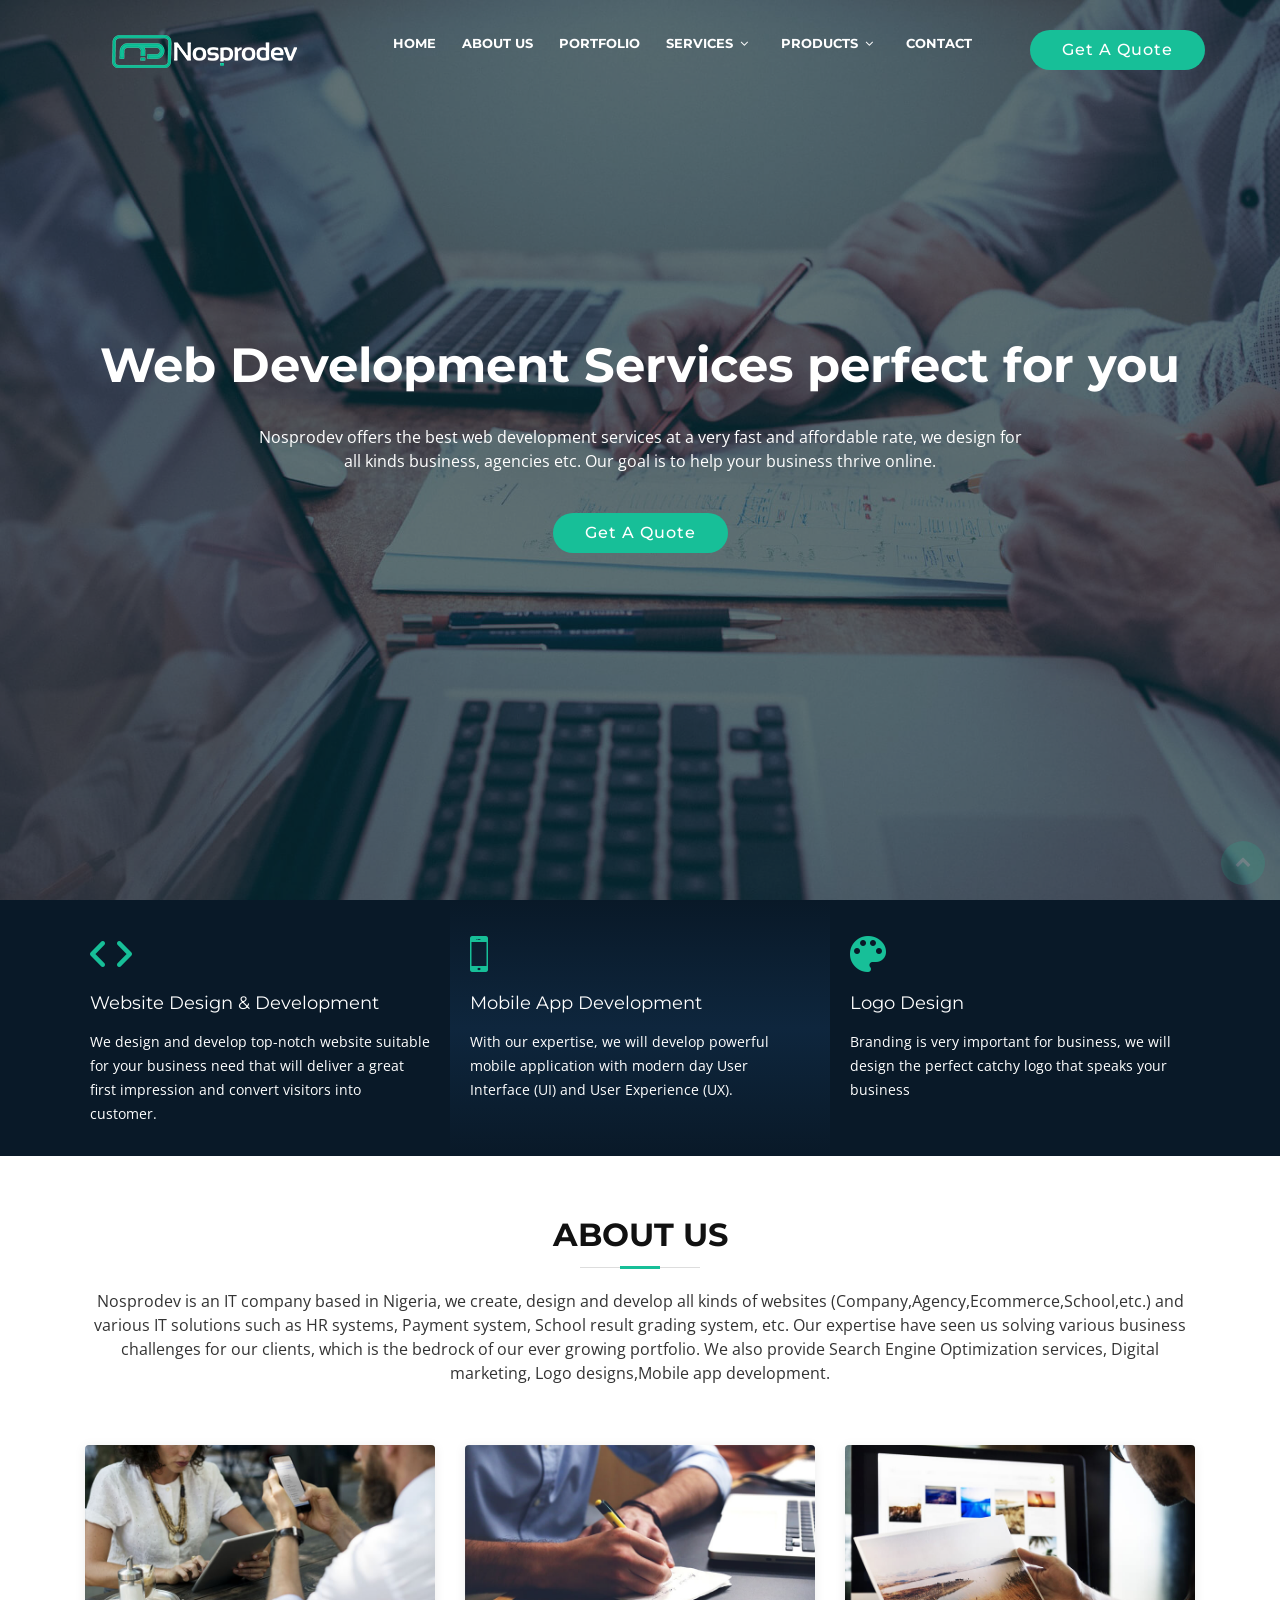
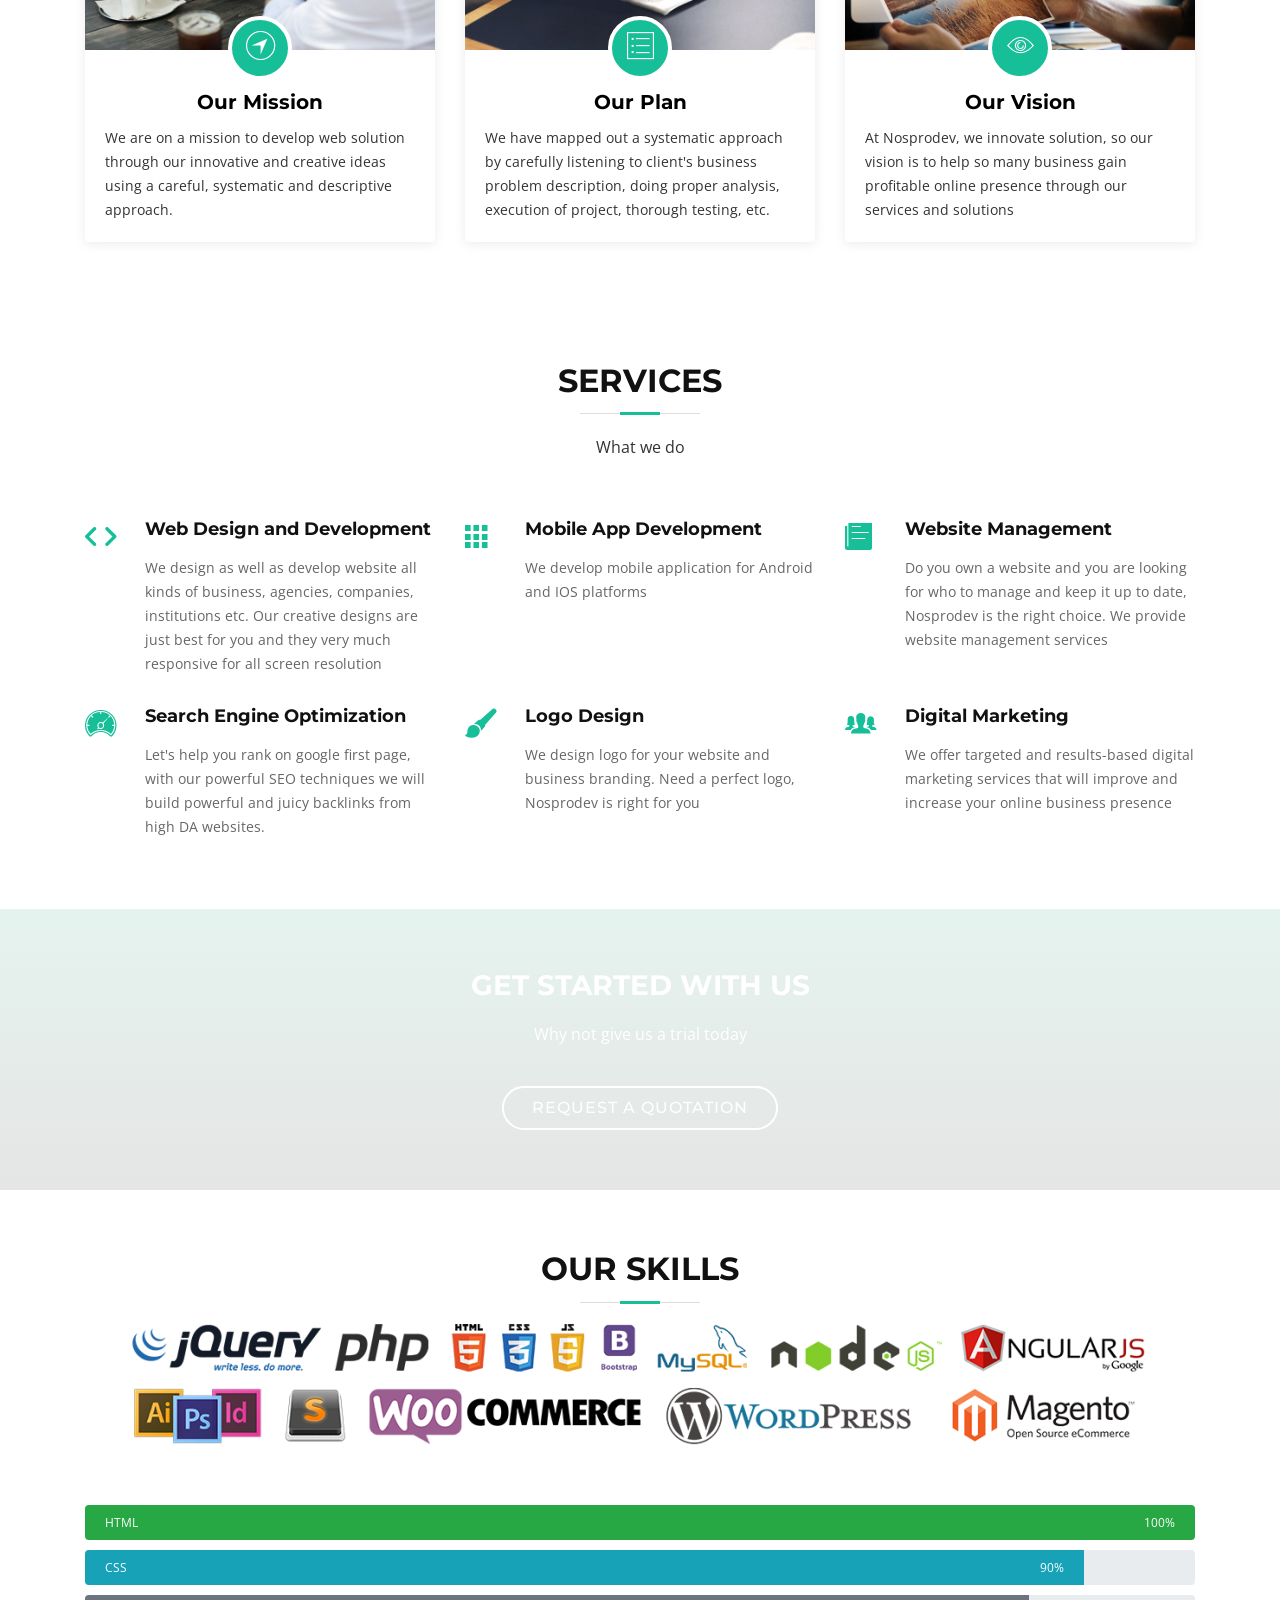
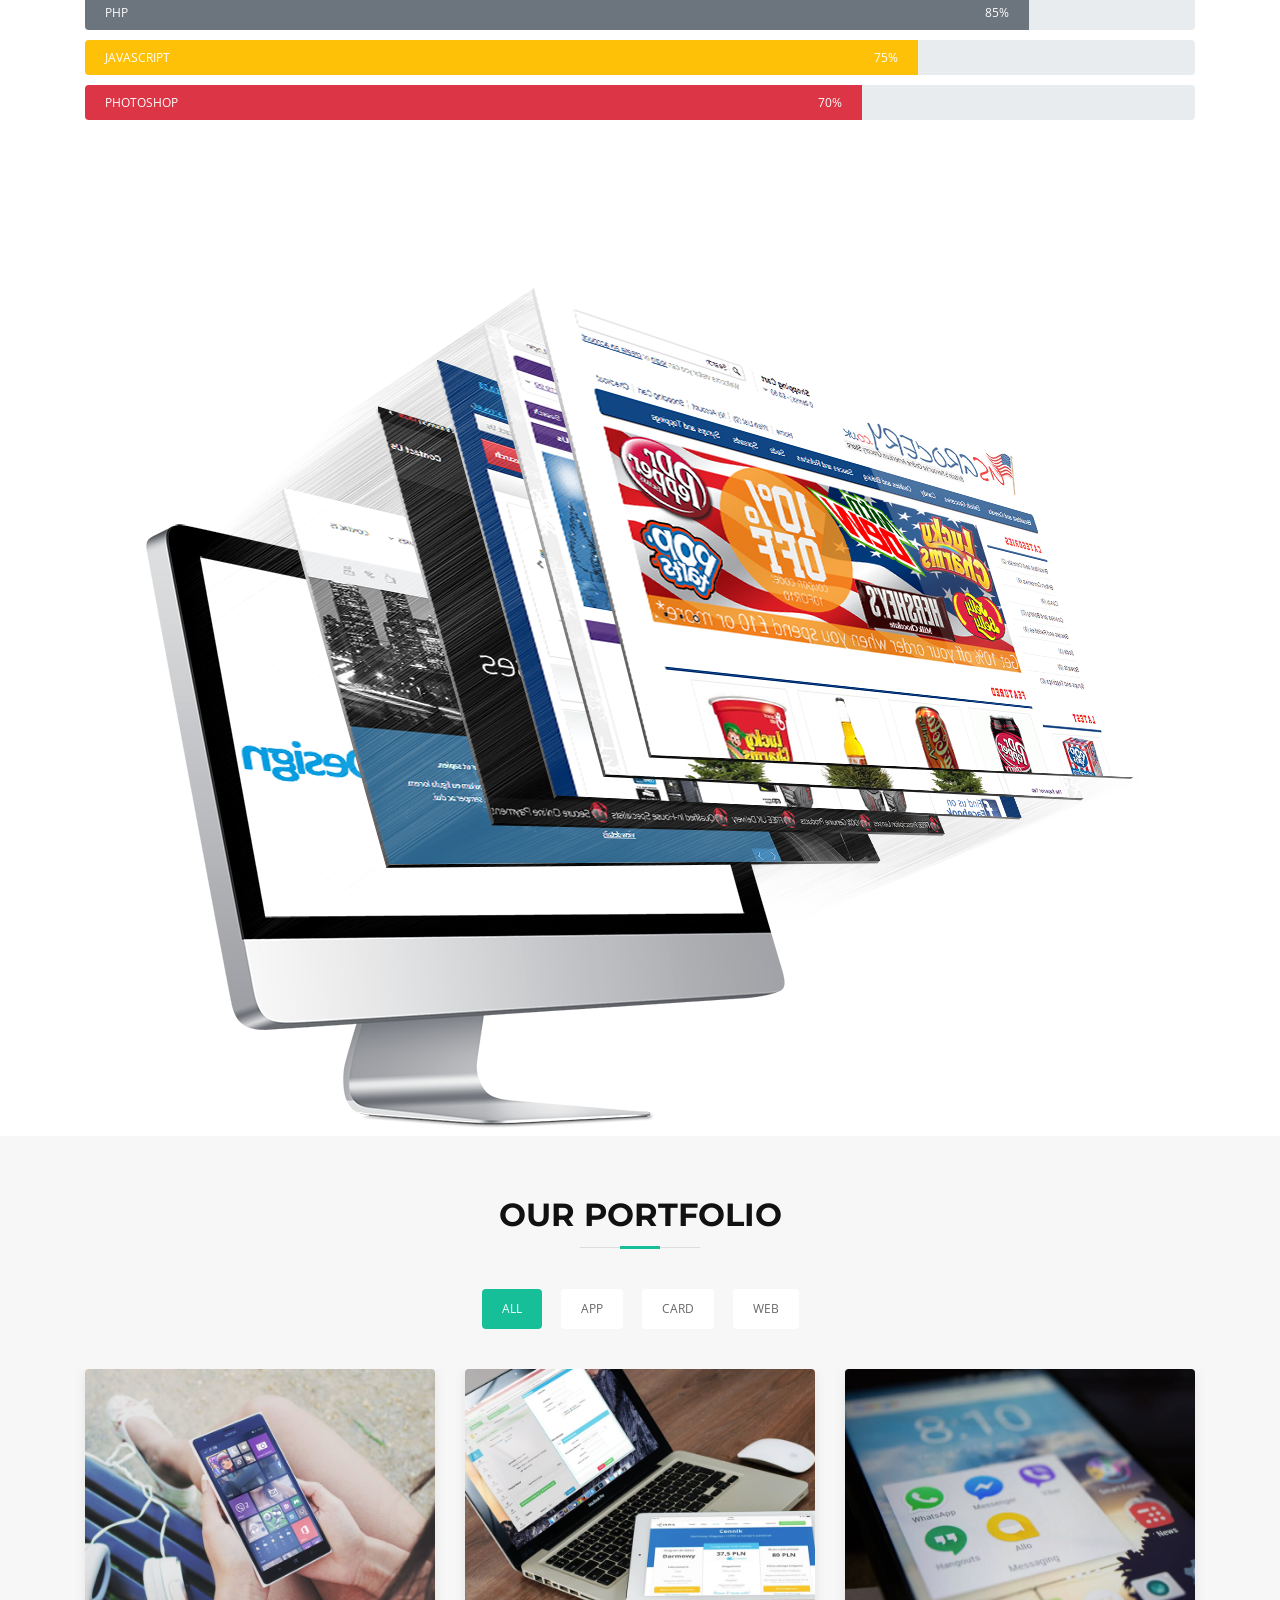
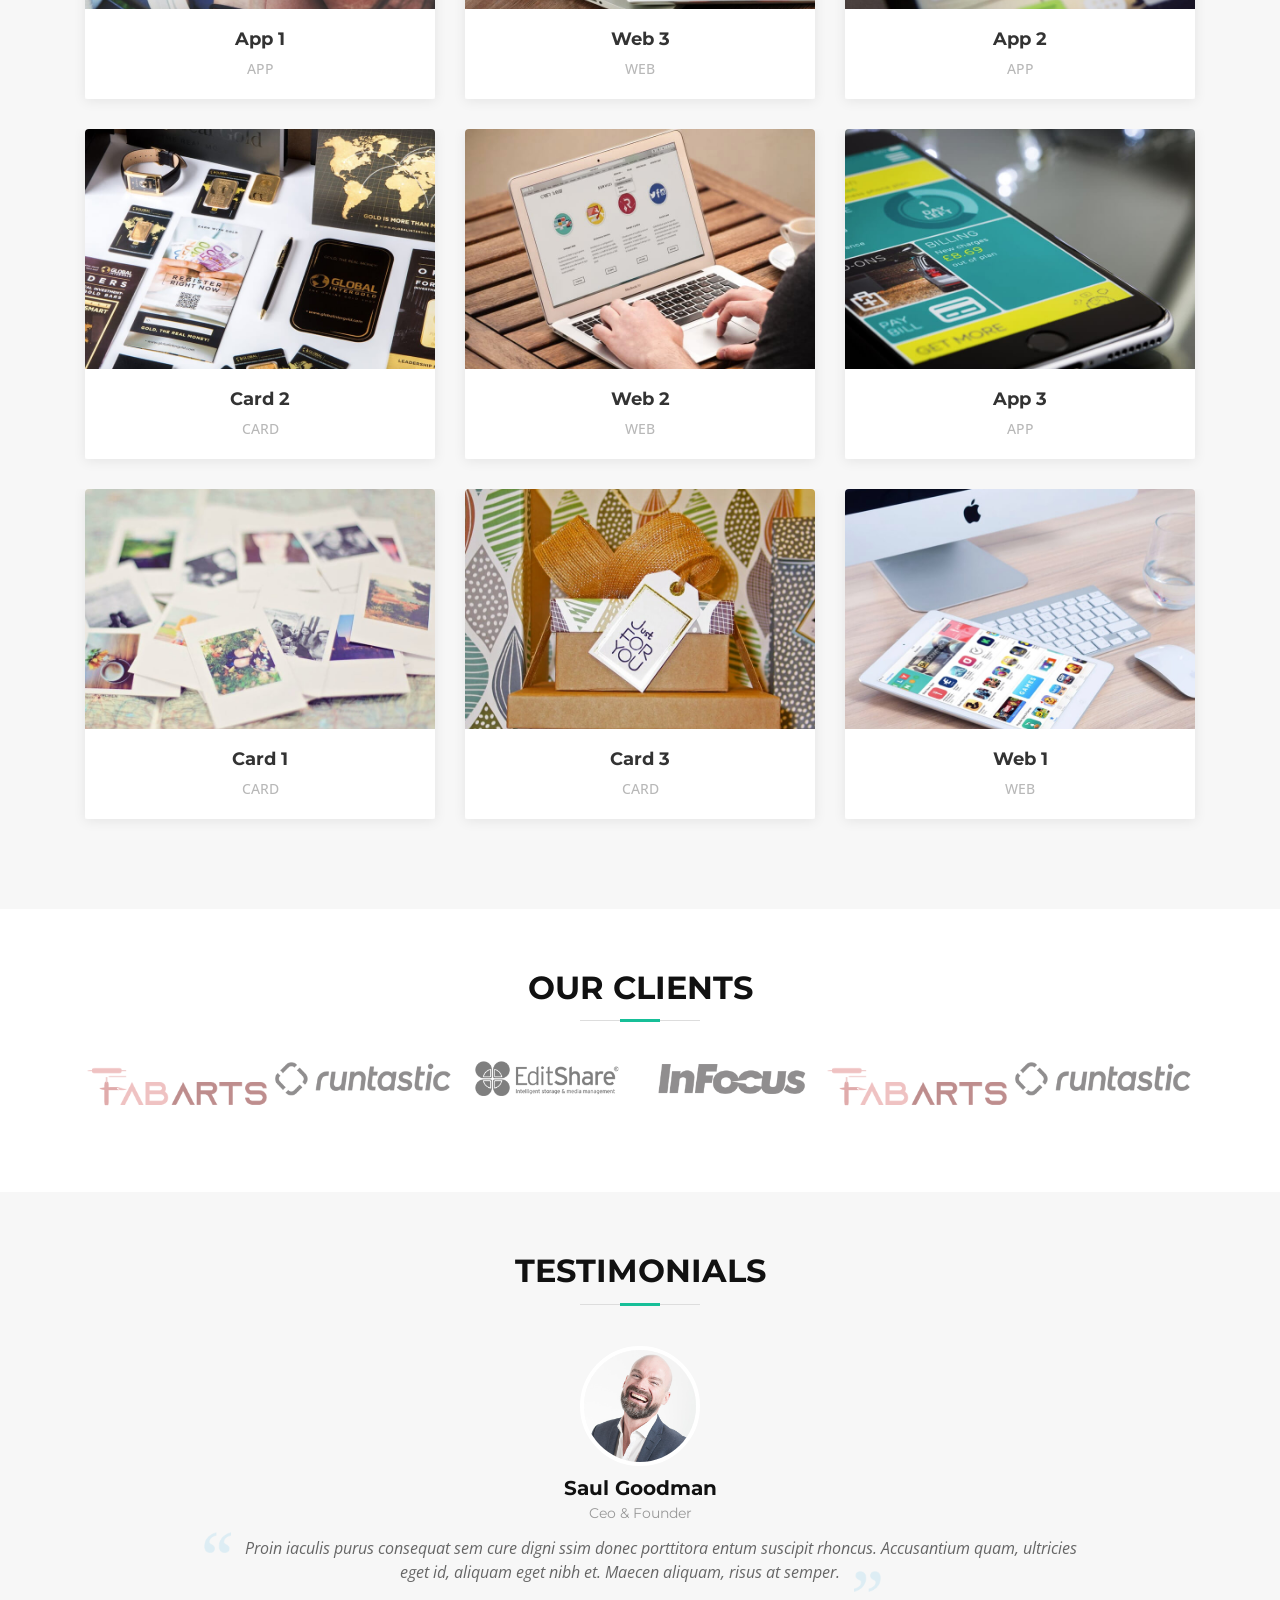
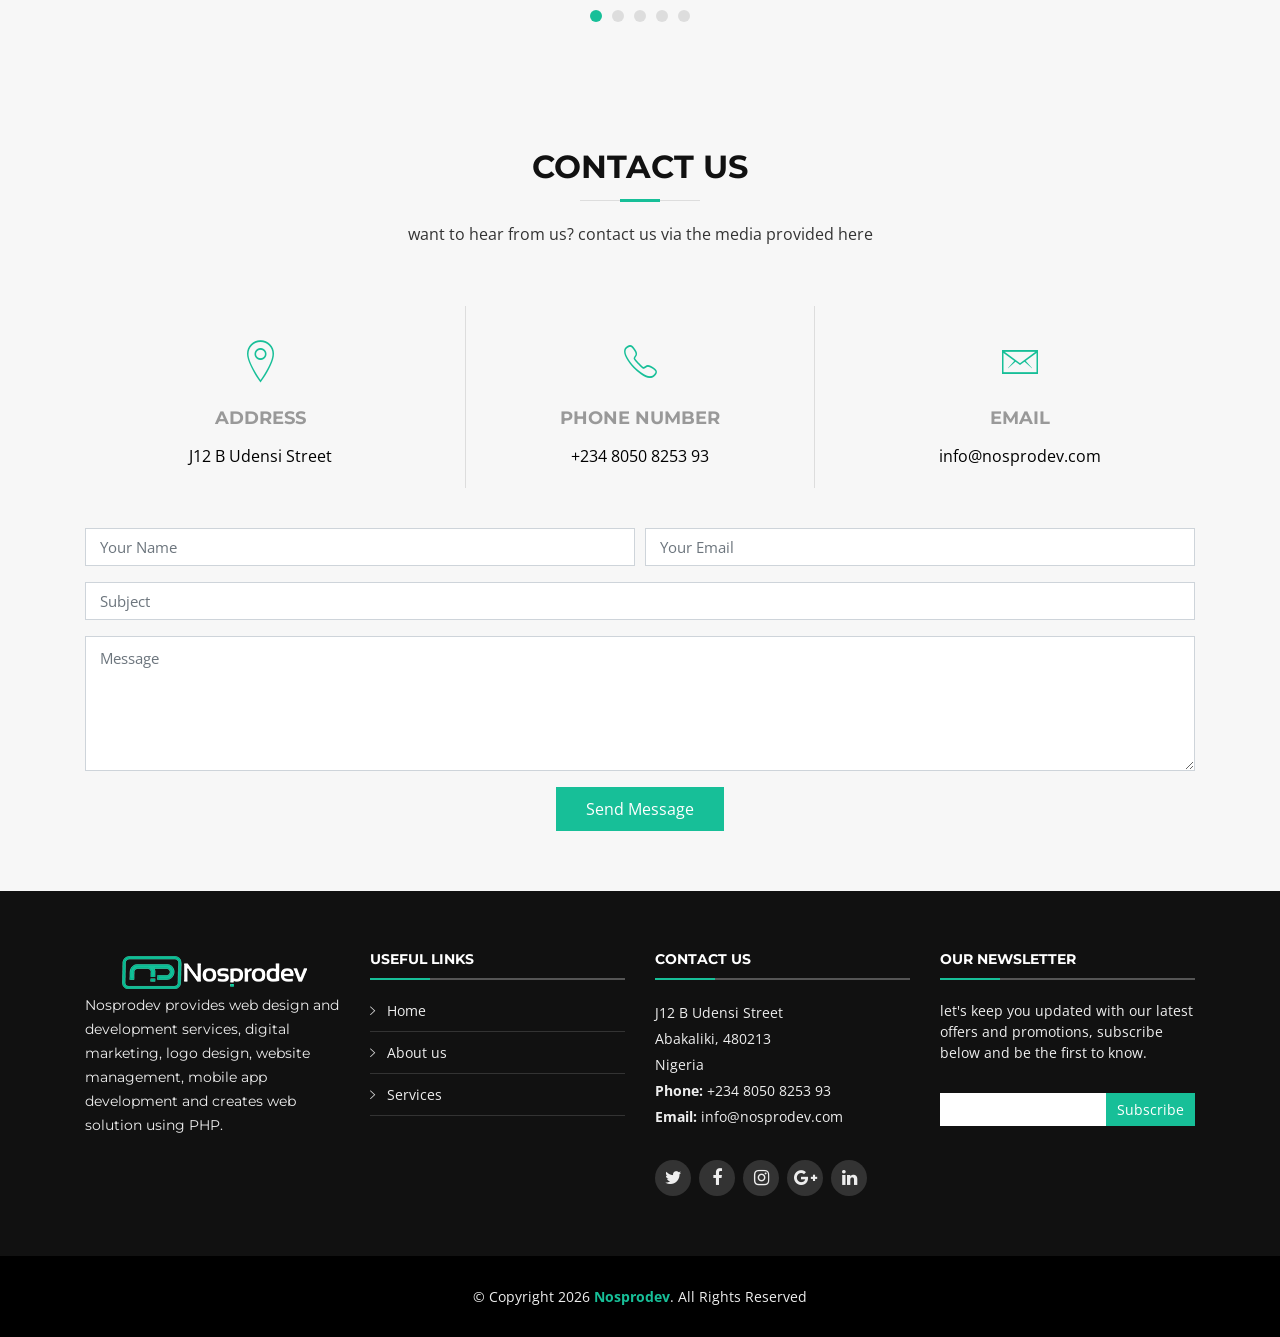
<file: index.html>
<!DOCTYPE html>
<html lang="en">
<head>
  <meta charset="utf-8">
  <title>Nosprodev Web Services</title>
  <meta content="width=device-width, initial-scale=1.0" name="viewport">
  <meta content="Wed design, Web development, Logo design, Seo service,Mobile app development,website design,website hosting,web solutions,IT solutions,PHP,HTML,javascript,css,how to create website, website design in nigeria,web design company" name="keywords">
  <meta content="" name="description">

  <!-- Favicons -->
  <link href="img/favicon.png" rel="icon">
  <link href="img/apple-touch-icon.png" rel="apple-touch-icon">

  <!-- Google Fonts -->
  <link href="https://fonts.googleapis.com/css?family=Open+Sans:300,300i,400,400i,700,700i|Montserrat:300,400,500,700" rel="stylesheet">

  <!-- Bootstrap CSS File -->
  <link href="lib/bootstrap/css/bootstrap.min.css" rel="stylesheet">

  <!-- Libraries CSS Files -->
  <link href="lib/font-awesome/css/font-awesome.min.css" rel="stylesheet">
  <link href="lib/animate/animate.min.css" rel="stylesheet">
  <link href="lib/ionicons/css/ionicons.min.css" rel="stylesheet">
  <link href="lib/owlcarousel/assets/owl.carousel.min.css" rel="stylesheet">
  <link href="lib/lightbox/css/lightbox.min.css" rel="stylesheet">

  <!-- Main Stylesheet File -->
  <link href="css/style.css" rel="stylesheet">

  <!-- ============================================================================================================== -->
</head>

<body>

  <!--==========================
    Header
  ============================-->
  <header id="header">
    <div class="container-fluid">

      <div id="logo" class="pull-left">
        <!-- <h1><a href="#intro" class="scrollto">Nosprodev</a></h1> -->
        
        <a href="/"><img src="img/nosprodev-logo-white.png" alt="Nosprodev" title="Nosprodev" /></a>
      </div>

      <div id="nav-menu-container">
        <ul class="nav-menu">
          <li class="menu-active"><a href="/">Home</a></li>
          <li><a href="/#about">About Us</a></li>
          <li><a href="/#portfolio">Portfolio</a></li>
          
          <li class="menu-has-children"><a href="/#services">Services</a>
            <ul>
              <li><a href="/#services">Web design/Development</a></li>
              <li><a href="/#services">Website Management</a></li>
              <li><a href="/#services">Online/Social Media Advertising</a></li>
              <li><a href="/#services">Search Engine Optimization</a></li>
              <li><a href="/#services">Logo Design</a></li>

            </ul>
          </li>
          <li class="menu-has-children"><a href="/product.html">Products</a>
            <ul>
              <li><a href="/product.html#">Employee Promoton Management</a></li>
              <li><a href="/product.html#">HR System</a></li>
              <li><a href="/product.html#">School Grading System</a></li>
              <li><a href="/product.html#">Payment Management</a></li>
              <li><a href="/product.html#">Ecommerce</a></li>

            </ul>
          </li>
          <li><a href="/#contact">Contact</a></li>
          
        </ul>
      </div><!-- #nav-menu-container -->
      <div id="top-get-started" class="float-right">
        <a href="#contact"  class="btn-get-started scrollto">Get A Quote</a>
      </div>
    </div>
  </header><!-- #header -->

  <!--==========================
    Intro Section
  ============================-->
  <section id="intro">
    <div class="intro-container">
      <div id="introCarousel" class="carousel  " data-ride="carousel">

        <div class="carousel-inner" role="listbox">

          

          <div class="carousel-item active">
            <div class="carousel-background"><img src="img/intro-carousel/2.jpg" alt=""></div>
            <div class="carousel-container">
              <div class="carousel-content">
                <h2>Web Development Services perfect for you</h2>
                <p>
                  Nosprodev offers the best web development services at a very fast and affordable rate, we design for all kinds business, agencies etc. Our goal is to help your business thrive online.
                </p>
                <a href="#featured-services" class="btn-get-started scrollto">Get A Quote</a>
              </div>
            </div>
          </div>

          

        </div>

        

      </div>
    </div>
  </section><!-- #intro -->

  <main id="main">

    <!--==========================
      Featured Services Section
    ============================-->
    <section id="featured-services">
      <div class="container">
        <div class="row">

          <div class="col-lg-4 box">
            <i class="ion-android-globe ion-code"></i>
            <h4 class="title"><a href="">Website Design & Development</a></h4>
            <p class="description">We design and develop top-notch website suitable for your business need that will deliver a great first impression and convert visitors into customer.</p>
          </div>

          <div class="col-lg-4 box box-bg">
            <i class="ion-ios-speedometer-outline ion-iphone"></i>
            <h4 class="title"><a href="">Mobile App Development</a></h4>
            <p class="description">With our expertise, we will develop powerful mobile application with modern day User Interface (UI) and User Experience (UX).</p>
          </div>

          <div class="col-lg-4 box">
            <i class="ion-android-color-palette "></i>
            <h4 class="title"><a href="">Logo Design</a></h4>
            <p class="description"> Branding is very important for business, we will design the perfect catchy logo that speaks your business</p>
          </div>

        </div>
      </div>
    </section><!-- #featured-services -->

    <!--==========================
      About Us Section
    ============================-->
    <section id="about">
      <div class="container">

        <header class="section-header">
          <h3>About Us</h3>
          <p>Nosprodev is an IT company based in Nigeria, we create, design and develop all kinds of websites (Company,Agency,Ecommerce,School,etc.) and various IT solutions such as HR systems, Payment system, School result grading system, etc. 
            Our expertise have seen us solving various business challenges for our clients, which is the bedrock of our ever growing portfolio. We also provide Search Engine Optimization services, Digital marketing, Logo designs,Mobile app development.  </p>
        </header>

        <div class="row about-cols">

          <div class="col-md-4 wow fadeInUp">
            <div class="about-col">
              <div class="img">
                <img src="img/about-mission.jpg" alt="" class="img-fluid">
                <div class="icon"><i class="ion-ios-navigate-outline"></i></div>
              </div>
              <h2 class="title"><a href="#">Our Mission</a></h2>
              <p>
                We are on a mission to develop web solution through our innovative and creative ideas using a careful, systematic and descriptive approach.
              </p>
            </div>
          </div>

          <div class="col-md-4 wow fadeInUp" data-wow-delay="0.1s">
            <div class="about-col">
              <div class="img">
                <img src="img/about-plan.jpg" alt="" class="img-fluid">
                <div class="icon"><i class="ion-ios-list-outline"></i></div>
              </div>
              <h2 class="title"><a href="#">Our Plan</a></h2>
              <p>
                We have mapped out a systematic approach by carefully listening to  client's business problem description, doing proper analysis, execution of project, thorough testing, etc. 
              </p>
            </div>
          </div>

          <div class="col-md-4 wow fadeInUp" data-wow-delay="0.2s">
            <div class="about-col">
              <div class="img">
                <img src="img/about-vision.jpg" alt="" class="img-fluid">
                <div class="icon"><i class="ion-ios-eye-outline"></i></div>
              </div>
              <h2 class="title"><a href="#">Our Vision</a></h2>
              <p>
                At Nosprodev, we innovate solution, so our vision is to help so many business gain profitable online presence through our services and solutions
              </p>
            </div>
          </div>

        </div>

      </div>
    </section><!-- #about -->

    <!--==========================
      Services Section
    ============================-->
    <section id="services">
      <div class="container">

        <header class="section-header wow fadeInUp">
          <h3>Services</h3>
          <p>What we do</p>
        </header>

        <div class="row">

          <div class="col-lg-4 col-md-6 box wow bounceInUp" data-wow-duration="1.4s">
            <div class="icon"><i class="ion-code"></i></div>
            <h4 class="title"><a href="">Web Design and Development</a></h4>
            <p class="description">We design as well as develop website all kinds of business, agencies, companies, institutions etc. Our creative designs are just best for you and they very much responsive for all screen resolution</p>
          </div>
          <div class="col-lg-4 col-md-6 box wow bounceInUp" data-wow-duration="1.4s">
            <div class="icon"><i class="ion-android-apps"></i></div>
            <h4 class="title"><a href="">Mobile App Development</a></h4>
            <p class="description">We develop mobile application for Android and IOS platforms</p>
          </div>
          <div class="col-lg-4 col-md-6 box wow bounceInUp" data-wow-duration="1.4s">
            <div class="icon"><i class="ion-ios-paper"></i></div>
            <h4 class="title"><a href="">Website Management</a></h4>
            <p class="description">Do you own a website and you are looking for who to manage and keep it up to date, Nosprodev is the right choice. We provide website management services</p>
          </div>
          <div class="col-lg-4 col-md-6 box wow bounceInUp" data-wow-delay="0.1s" data-wow-duration="1.4s">
            <div class="icon"><i class="ion-ios-speedometer"></i></div>
            <h4 class="title"><a href="">Search Engine Optimization</a></h4>
            <p class="description">Let's help you rank on google first page, with our powerful SEO techniques we will build powerful and juicy backlinks from high DA websites.</p>
          </div>
          <div class="col-lg-4 col-md-6 box wow bounceInUp" data-wow-delay="0.1s" data-wow-duration="1.4s">
            <div class="icon"><i class="ion-paintbrush"></i></div>
            <h4 class="title"><a href="">Logo Design</a></h4>
            <p class="description">We design logo for your website and business branding. Need a perfect logo, Nosprodev is right for you</p>
          </div>
          <div class="col-lg-4 col-md-6 box wow bounceInUp" data-wow-delay="0.1s" data-wow-duration="1.4s">
            <div class="icon"><i class="ion-ios-people"></i></div>
            <h4 class="title"><a href="">Digital Marketing</a></h4>
            <p class="description">We offer targeted and results-based digital marketing services that will improve and increase your online business presence</p>
          </div>

        </div>

      </div>
    </section><!-- #services -->

    <!--==========================
      Call To Action Section
    ============================-->
    <section id="call-to-action" class="wow fadeIn">
      <div class="container text-center">
        <h3>GET STARTED WITH US</h3>
        <p> Why not give us a trial today</p>
        <a class="cta-btn" href="#contact">REQUEST A QUOTATION</a>
      </div>
    </section><!-- #call-to-action -->

    <!--==========================
      Skills Section
    ============================-->
    <section id="skills">
      <div class="container">

        <header class="section-header">
          <h3>Our Skills</h3>
          <p><img src="img/skill-1.png" alt="" class="img-fluid"></p>
        </header>

        <div class="skills-content">

          <div class="progress">
            <div class="progress-bar bg-success" role="progressbar" aria-valuenow="100" aria-valuemin="0" aria-valuemax="100">
              <span class="skill">HTML <i class="val">100%</i></span>
            </div>
          </div>

          <div class="progress">
            <div class="progress-bar bg-info" role="progressbar" aria-valuenow="90" aria-valuemin="0" aria-valuemax="100">
              <span class="skill">CSS <i class="val">90%</i></span>
            </div>
          </div>

          <div class="progress">
            <div class="progress-bar bg-secondary" role="progressbar" aria-valuenow="85" aria-valuemin="0" aria-valuemax="100">
              <span class="skill">PHP <i class="val">85%</i></span>
            </div>
          </div>

          <div class="progress">
            <div class="progress-bar bg-warning" role="progressbar" aria-valuenow="75" aria-valuemin="0" aria-valuemax="100">
              <span class="skill">JavaScript <i class="val">75%</i></span>
            </div>
          </div>

          <div class="progress">
            <div class="progress-bar bg-danger" role="progressbar" aria-valuenow="70" aria-valuemin="0" aria-valuemax="100">
              <span class="skill">Photoshop <i class="val">70%</i></span>
            </div>
          </div>

        </div>

      </div>
    </section>

    <!--==========================
      Facts Section
    ============================-->
    <section id="facts"  class="wow fadeIn">
      <div class="container">

        <!-- <header class="section-header">
          <h3>Facts</h3>
          <p>Sed ut perspiciatis unde omnis iste natus error sit voluptatem accusantium doloremque</p>
        </header>

        <div class="row counters">

  				<div class="col-lg-3 col-6 text-center">
            <span data-toggle="counter-up">274</span>
            <p>Clients</p>
  				</div>

          <div class="col-lg-3 col-6 text-center">
            <span data-toggle="counter-up">421</span>
            <p>Projects</p>
  				</div>

          <div class="col-lg-3 col-6 text-center">
            <span data-toggle="counter-up">1,364</span>
            <p>Hours Of Support</p>
  				</div>

          <div class="col-lg-3 col-6 text-center">
            <span data-toggle="counter-up">18</span>
            <p>Hard Workers</p>
  				</div>

  			</div> -->

        <div class="facts-img">
          <img src="img/facts-img-4.png" alt="" class="img-fluid">
        </div>

      </div>
    </section><!-- #facts -->

    <!--==========================
      Portfolio Section
    ============================-->
    <section id="portfolio"  class="section-bg" >
      <div class="container">

        <header class="section-header">
          <h3 class="section-title">Our Portfolio</h3>
        </header>

        <div class="row">
          <div class="col-lg-12">
            <ul id="portfolio-flters">
              <li data-filter="*" class="filter-active">All</li>
              <li data-filter=".filter-app">App</li>
              <li data-filter=".filter-card">Card</li>
              <li data-filter=".filter-web">Web</li>
            </ul>
          </div>
        </div>

        <div class="row portfolio-container">

          <div class="col-lg-4 col-md-6 portfolio-item filter-app wow fadeInUp">
            <div class="portfolio-wrap">
              <figure>
                <img src="img/portfolio/app1.jpg" class="img-fluid" alt="">
                <a href="img/portfolio/app1.jpg" data-lightbox="portfolio" data-title="App 1" class="link-preview" title="Preview"><i class="ion ion-eye"></i></a>
                <a href="#" class="link-details" title="More Details"><i class="ion ion-android-open"></i></a>
              </figure>

              <div class="portfolio-info">
                <h4><a href="#">App 1</a></h4>
                <p>App</p>
              </div>
            </div>
          </div>

          <div class="col-lg-4 col-md-6 portfolio-item filter-web wow fadeInUp" data-wow-delay="0.1s">
            <div class="portfolio-wrap">
              <figure>
                <img src="img/portfolio/web3.jpg" class="img-fluid" alt="">
                <a href="img/portfolio/web3.jpg" class="link-preview" data-lightbox="portfolio" data-title="Web 3" title="Preview"><i class="ion ion-eye"></i></a>
                <a href="#" class="link-details" title="More Details"><i class="ion ion-android-open"></i></a>
              </figure>

              <div class="portfolio-info">
                <h4><a href="#">Web 3</a></h4>
                <p>Web</p>
              </div>
            </div>
          </div>

          <div class="col-lg-4 col-md-6 portfolio-item filter-app wow fadeInUp" data-wow-delay="0.2s">
            <div class="portfolio-wrap">
              <figure>
                <img src="img/portfolio/app2.jpg" class="img-fluid" alt="">
                <a href="img/portfolio/app2.jpg" class="link-preview" data-lightbox="portfolio" data-title="App 2" title="Preview"><i class="ion ion-eye"></i></a>
                <a href="#" class="link-details" title="More Details"><i class="ion ion-android-open"></i></a>
              </figure>

              <div class="portfolio-info">
                <h4><a href="#">App 2</a></h4>
                <p>App</p>
              </div>
            </div>
          </div>

          <div class="col-lg-4 col-md-6 portfolio-item filter-card wow fadeInUp">
            <div class="portfolio-wrap">
              <figure>
                <img src="img/portfolio/card2.jpg" class="img-fluid" alt="">
                <a href="img/portfolio/card2.jpg" class="link-preview" data-lightbox="portfolio" data-title="Card 2" title="Preview"><i class="ion ion-eye"></i></a>
                <a href="#" class="link-details" title="More Details"><i class="ion ion-android-open"></i></a>
              </figure>

              <div class="portfolio-info">
                <h4><a href="#">Card 2</a></h4>
                <p>Card</p>
              </div>
            </div>
          </div>

          <div class="col-lg-4 col-md-6 portfolio-item filter-web wow fadeInUp" data-wow-delay="0.1s">
            <div class="portfolio-wrap">
              <figure>
                <img src="img/portfolio/web2.jpg" class="img-fluid" alt="">
                <a href="img/portfolio/web2.jpg" class="link-preview" data-lightbox="portfolio" data-title="Web 2" title="Preview"><i class="ion ion-eye"></i></a>
                <a href="#" class="link-details" title="More Details"><i class="ion ion-android-open"></i></a>
              </figure>

              <div class="portfolio-info">
                <h4><a href="#">Web 2</a></h4>
                <p>Web</p>
              </div>
            </div>
          </div>

          <div class="col-lg-4 col-md-6 portfolio-item filter-app wow fadeInUp" data-wow-delay="0.2s">
            <div class="portfolio-wrap">
              <figure>
                <img src="img/portfolio/app3.jpg" class="img-fluid" alt="">
                <a href="img/portfolio/app3.jpg" class="link-preview" data-lightbox="portfolio" data-title="App 3" title="Preview"><i class="ion ion-eye"></i></a>
                <a href="#" class="link-details" title="More Details"><i class="ion ion-android-open"></i></a>
              </figure>

              <div class="portfolio-info">
                <h4><a href="#">App 3</a></h4>
                <p>App</p>
              </div>
            </div>
          </div>

          <div class="col-lg-4 col-md-6 portfolio-item filter-card wow fadeInUp">
            <div class="portfolio-wrap">
              <figure>
                <img src="img/portfolio/card1.jpg" class="img-fluid" alt="">
                <a href="img/portfolio/card1.jpg" class="link-preview" data-lightbox="portfolio" data-title="Card 1" title="Preview"><i class="ion ion-eye"></i></a>
                <a href="#" class="link-details" title="More Details"><i class="ion ion-android-open"></i></a>
              </figure>

              <div class="portfolio-info">
                <h4><a href="#">Card 1</a></h4>
                <p>Card</p>
              </div>
            </div>
          </div>

          <div class="col-lg-4 col-md-6 portfolio-item filter-card wow fadeInUp" data-wow-delay="0.1s">
            <div class="portfolio-wrap">
              <figure>
                <img src="img/portfolio/card3.jpg" class="img-fluid" alt="">
                <a href="img/portfolio/card3.jpg" class="link-preview" data-lightbox="portfolio" data-title="Card 3" title="Preview"><i class="ion ion-eye"></i></a>
                <a href="#" class="link-details" title="More Details"><i class="ion ion-android-open"></i></a>
              </figure>

              <div class="portfolio-info">
                <h4><a href="#">Card 3</a></h4>
                <p>Card</p>
              </div>
            </div>
          </div>

          <div class="col-lg-4 col-md-6 portfolio-item filter-web wow fadeInUp" data-wow-delay="0.2s">
            <div class="portfolio-wrap">
              <figure>
                <img src="img/portfolio/web1.jpg" class="img-fluid" alt="">
                <a href="img/portfolio/web1.jpg" class="link-preview" data-lightbox="portfolio" data-title="Web 1" title="Preview"><i class="ion ion-eye"></i></a>
                <a href="#" class="link-details" title="More Details"><i class="ion ion-android-open"></i></a>
              </figure>

              <div class="portfolio-info">
                <h4><a href="#">Web 1</a></h4>
                <p>Web</p>
              </div>
            </div>
          </div>

        </div>

      </div>
    </section><!-- #portfolio -->

    <!--==========================
      Clients Section
    ============================-->
    <section id="clients" class="wow fadeInUp">
      <div class="container">

        <header class="section-header">
          <h3>Our Clients</h3>
        </header>

        <div class="owl-carousel clients-carousel">
          <img src="img/clients/fabarts.png" alt="">
          <img src="img/clients/client-2.png" alt="">
          <img src="img/clients/client-3.png" alt="">
          <img src="img/clients/client-4.png" alt="">
          <!-- <img src="img/clients/client-5.png" alt="">
          <img src="img/clients/client-6.png" alt="">
          <img src="img/clients/client-7.png" alt="">
          <img src="img/clients/client-8.png" alt=""> -->
        </div>

      </div>
    </section><!-- #clients -->

    <!--==========================
      Clients Section
    ============================-->
    <section id="testimonials" class="section-bg wow fadeInUp">
      <div class="container">

        <header class="section-header">
          <h3>Testimonials</h3>
        </header>

        <div class="owl-carousel testimonials-carousel">

          <div class="testimonial-item">
            <img src="img/testimonial-1.jpg" class="testimonial-img" alt="">
            <h3>Saul Goodman</h3>
            <h4>Ceo &amp; Founder</h4>
            <p>
              <img src="img/quote-sign-left.png" class="quote-sign-left" alt="">
              Proin iaculis purus consequat sem cure digni ssim donec porttitora entum suscipit rhoncus. Accusantium quam, ultricies eget id, aliquam eget nibh et. Maecen aliquam, risus at semper.
              <img src="img/quote-sign-right.png" class="quote-sign-right" alt="">
            </p>
          </div>

          <div class="testimonial-item">
            <img src="img/testimonial-2.jpg" class="testimonial-img" alt="">
            <h3>Sara Wilsson</h3>
            <h4>Designer</h4>
            <p>
              <img src="img/quote-sign-left.png" class="quote-sign-left" alt="">
              Export tempor illum tamen malis malis eram quae irure esse labore quem cillum quid cillum eram malis quorum velit fore eram velit sunt aliqua noster fugiat irure amet legam anim culpa.
              <img src="img/quote-sign-right.png" class="quote-sign-right" alt="">
            </p>
          </div>

          <div class="testimonial-item">
            <img src="img/testimonial-3.jpg" class="testimonial-img" alt="">
            <h3>Jena Karlis</h3>
            <h4>Store Owner</h4>
            <p>
              <img src="img/quote-sign-left.png" class="quote-sign-left" alt="">
              Enim nisi quem export duis labore cillum quae magna enim sint quorum nulla quem veniam duis minim tempor labore quem eram duis noster aute amet eram fore quis sint minim.
              <img src="img/quote-sign-right.png" class="quote-sign-right" alt="">
            </p>
          </div>

          <div class="testimonial-item">
            <img src="img/testimonial-4.jpg" class="testimonial-img" alt="">
            <h3>Matt Brandon</h3>
            <h4>Freelancer</h4>
            <p>
              <img src="img/quote-sign-left.png" class="quote-sign-left" alt="">
              Fugiat enim eram quae cillum dolore dolor amet nulla culpa multos export minim fugiat minim velit minim dolor enim duis veniam ipsum anim magna sunt elit fore quem dolore labore illum veniam.
              <img src="img/quote-sign-right.png" class="quote-sign-right" alt="">
            </p>
          </div>

          <div class="testimonial-item">
            <img src="img/testimonial-5.jpg" class="testimonial-img" alt="">
            <h3>John Larson</h3>
            <h4>Entrepreneur</h4>
            <p>
              <img src="img/quote-sign-left.png" class="quote-sign-left" alt="">
              Quis quorum aliqua sint quem legam fore sunt eram irure aliqua veniam tempor noster veniam enim culpa labore duis sunt culpa nulla illum cillum fugiat legam esse veniam culpa fore nisi cillum quid.
              <img src="img/quote-sign-right.png" class="quote-sign-right" alt="">
            </p>
          </div>

        </div>

      </div>
    </section><!-- #testimonials -->

    <!--==========================
      Team Section
    ============================-->
    <!-- <section id="team">
      <div class="container">
        <div class="section-header wow fadeInUp">
          <h3>Team</h3>
          <p>Sed ut perspiciatis unde omnis iste natus error sit voluptatem accusantium doloremque</p>
        </div>

        <div class="row">

          <div class="col-lg-3 col-md-6 wow fadeInUp">
            <div class="member">
              <img src="img/team-1.jpg" class="img-fluid" alt="">
              <div class="member-info">
                <div class="member-info-content">
                  <h4>Walter White</h4>
                  <span>Chief Executive Officer</span>
                  <div class="social">
                    <a href=""><i class="fa fa-twitter"></i></a>
                    <a href=""><i class="fa fa-facebook"></i></a>
                    <a href=""><i class="fa fa-google-plus"></i></a>
                    <a href=""><i class="fa fa-linkedin"></i></a>
                  </div>
                </div>
              </div>
            </div>
          </div>

          <div class="col-lg-3 col-md-6 wow fadeInUp" data-wow-delay="0.1s">
            <div class="member">
              <img src="img/team-2.jpg" class="img-fluid" alt="">
              <div class="member-info">
                <div class="member-info-content">
                  <h4>Sarah Jhonson</h4>
                  <span>Product Manager</span>
                  <div class="social">
                    <a href=""><i class="fa fa-twitter"></i></a>
                    <a href=""><i class="fa fa-facebook"></i></a>
                    <a href=""><i class="fa fa-google-plus"></i></a>
                    <a href=""><i class="fa fa-linkedin"></i></a>
                  </div>
                </div>
              </div>
            </div>
          </div>

          <div class="col-lg-3 col-md-6 wow fadeInUp" data-wow-delay="0.2s">
            <div class="member">
              <img src="img/team-3.jpg" class="img-fluid" alt="">
              <div class="member-info">
                <div class="member-info-content">
                  <h4>William Anderson</h4>
                  <span>CTO</span>
                  <div class="social">
                    <a href=""><i class="fa fa-twitter"></i></a>
                    <a href=""><i class="fa fa-facebook"></i></a>
                    <a href=""><i class="fa fa-google-plus"></i></a>
                    <a href=""><i class="fa fa-linkedin"></i></a>
                  </div>
                </div>
              </div>
            </div>
          </div>

          <div class="col-lg-3 col-md-6 wow fadeInUp" data-wow-delay="0.3s">
            <div class="member">
              <img src="img/team-4.jpg" class="img-fluid" alt="">
              <div class="member-info">
                <div class="member-info-content">
                  <h4>Amanda Jepson</h4>
                  <span>Accountant</span>
                  <div class="social">
                    <a href=""><i class="fa fa-twitter"></i></a>
                    <a href=""><i class="fa fa-facebook"></i></a>
                    <a href=""><i class="fa fa-google-plus"></i></a>
                    <a href=""><i class="fa fa-linkedin"></i></a>
                  </div>
                </div>
              </div>
            </div>
          </div>

        </div>

      </div>
    </section>#team -->

    <!--==========================
      Contact Section
    ============================-->
    <section id="contact" class="section-bg wow fadeInUp">
      <div class="container">

        <div class="section-header">
          <h3>Contact Us</h3>
          <p>want to hear from us? contact us via the media provided here</p>
        </div>

        <div class="row contact-info">

          <div class="col-md-4">
            <div class="contact-address">
              <i class="ion-ios-location-outline"></i>
              <h3>Address</h3>
              <address>J12 B Udensi Street</address>
            </div>
          </div>

          <div class="col-md-4">
            <div class="contact-phone">
              <i class="ion-ios-telephone-outline"></i>
              <h3>Phone Number</h3>
              <p><a href="tel:+155895548855">+234 8050 8253 93</a></p>
            </div>
          </div>

          <div class="col-md-4">
            <div class="contact-email">
              <i class="ion-ios-email-outline"></i>
              <h3>Email</h3>
              <p><a href="mailto:info@nosprodev.com">info@nosprodev.com</a></p>
            </div>
          </div>

        </div>

        <div class="form">
          <div id="sendmessage">Your message has been sent. Thank you!</div>
          <div id="errormessage"></div>
          <form action="" method="post" role="form" class="contactForm">
            <div class="form-row">
              <div class="form-group col-md-6">
                <input type="text" name="name" class="form-control" id="name" placeholder="Your Name" data-rule="minlen:4" data-msg="Please enter at least 4 chars" />
                <div class="validation"></div>
              </div>
              <div class="form-group col-md-6">
                <input type="email" class="form-control" name="email" id="email" placeholder="Your Email" data-rule="email" data-msg="Please enter a valid email" />
                <div class="validation"></div>
              </div>
            </div>
            <div class="form-group">
              <input type="text" class="form-control" name="subject" id="subject" placeholder="Subject" data-rule="minlen:4" data-msg="Please enter at least 8 chars of subject" />
              <div class="validation"></div>
            </div>
            <div class="form-group">
              <textarea class="form-control" name="message" rows="5" data-rule="required" data-msg="Please write something for us" placeholder="Message"></textarea>
              <div class="validation"></div>
            </div>
            <div class="text-center"><button type="submit">Send Message</button></div>
          </form>
        </div>

      </div>
    </section><!-- #contact -->

  </main>

  <!--==========================
    Footer
  ============================-->
  <footer id="footer">
    <div class="footer-top">
      <div class="container">
        <div class="row">

          <div class="col-lg-3 col-md-6 footer-info">
            <img src="img/nosprodev-logo-white.png" alt="Nosprodev" title="Nosprodev" />
            
            <p>Nosprodev provides web design and development services, digital marketing, logo design, website management, mobile app development and creates web solution using PHP.</p>
          </div>

          <div class="col-lg-3 col-md-6 footer-links">
            <h4>Useful Links</h4>
            <ul>
              <li><i class="ion-ios-arrow-right"></i> <a href="#intro">Home</a></li>
              <li><i class="ion-ios-arrow-right"></i> <a href="#about">About us</a></li>
              <li><i class="ion-ios-arrow-right"></i> <a href="#services">Services</a></li>

            </ul>
          </div>

          <div class="col-lg-3 col-md-6 footer-contact">
            <h4>Contact Us</h4>
            <p>
              J12 B Udensi Street <br>
              Abakaliki, 480213<br>
              Nigeria <br>
              <strong>Phone:</strong> +234 8050 8253 93<br>
              <strong>Email:</strong> info@nosprodev.com<br>
            </p>

            <div class="social-links">
              <a href="#" class="twitter"><i class="fa fa-twitter"></i></a>
              <a href="#" class="facebook"><i class="fa fa-facebook"></i></a>
              <a href="#" class="instagram"><i class="fa fa-instagram"></i></a>
              <a href="#" class="google-plus"><i class="fa fa-google-plus"></i></a>
              <a href="#" class="linkedin"><i class="fa fa-linkedin"></i></a>
            </div>

          </div>

          <div class="col-lg-3 col-md-6 footer-newsletter">
            <h4>Our Newsletter</h4>
            <p>let's keep you updated with our latest offers and promotions, subscribe below and be the first to know.</p>
            <form action="" method="post">
              <input type="email" name="email"><input type="submit"  value="Subscribe">
            </form>
          </div>

        </div>
      </div>
    </div>

    <div class="container">
      <div class="copyright">
        &copy; Copyright <script>y=new Date(); document.write(y.getFullYear());</script> <strong><a href="/">Nosprodev</a></strong>. All Rights Reserved
      </div>
      
    </div>
  </footer><!-- #footer -->

  <a href="#" class="back-to-top"><i class="fa fa-chevron-up"></i></a>

  <div id="preloader"></div>

  <!-- JavaScript Libraries -->
  <script src="lib/jquery/jquery.min.js"></script>
  <script src="lib/jquery/jquery-migrate.min.js"></script>
  <script src="lib/bootstrap/js/bootstrap.bundle.min.js"></script>
  <script src="lib/easing/easing.min.js"></script>
  <script src="lib/superfish/hoverIntent.js"></script>
  <script src="lib/superfish/superfish.min.js"></script>
  <script src="lib/wow/wow.min.js"></script>
  <script src="lib/waypoints/waypoints.min.js"></script>
  <script src="lib/counterup/counterup.min.js"></script>
  <script src="lib/owlcarousel/owl.carousel.min.js"></script>
  <script src="lib/isotope/isotope.pkgd.min.js"></script>
  <script src="lib/lightbox/js/lightbox.min.js"></script>
  <script src="lib/touchSwipe/jquery.touchSwipe.min.js"></script>
  <!-- Contact Form JavaScript File -->
  <script src="contactform/contactform.js"></script>

  <!-- Template Main Javascript File -->
  <script src="js/main.js"></script>

</body>
</html>
</file>
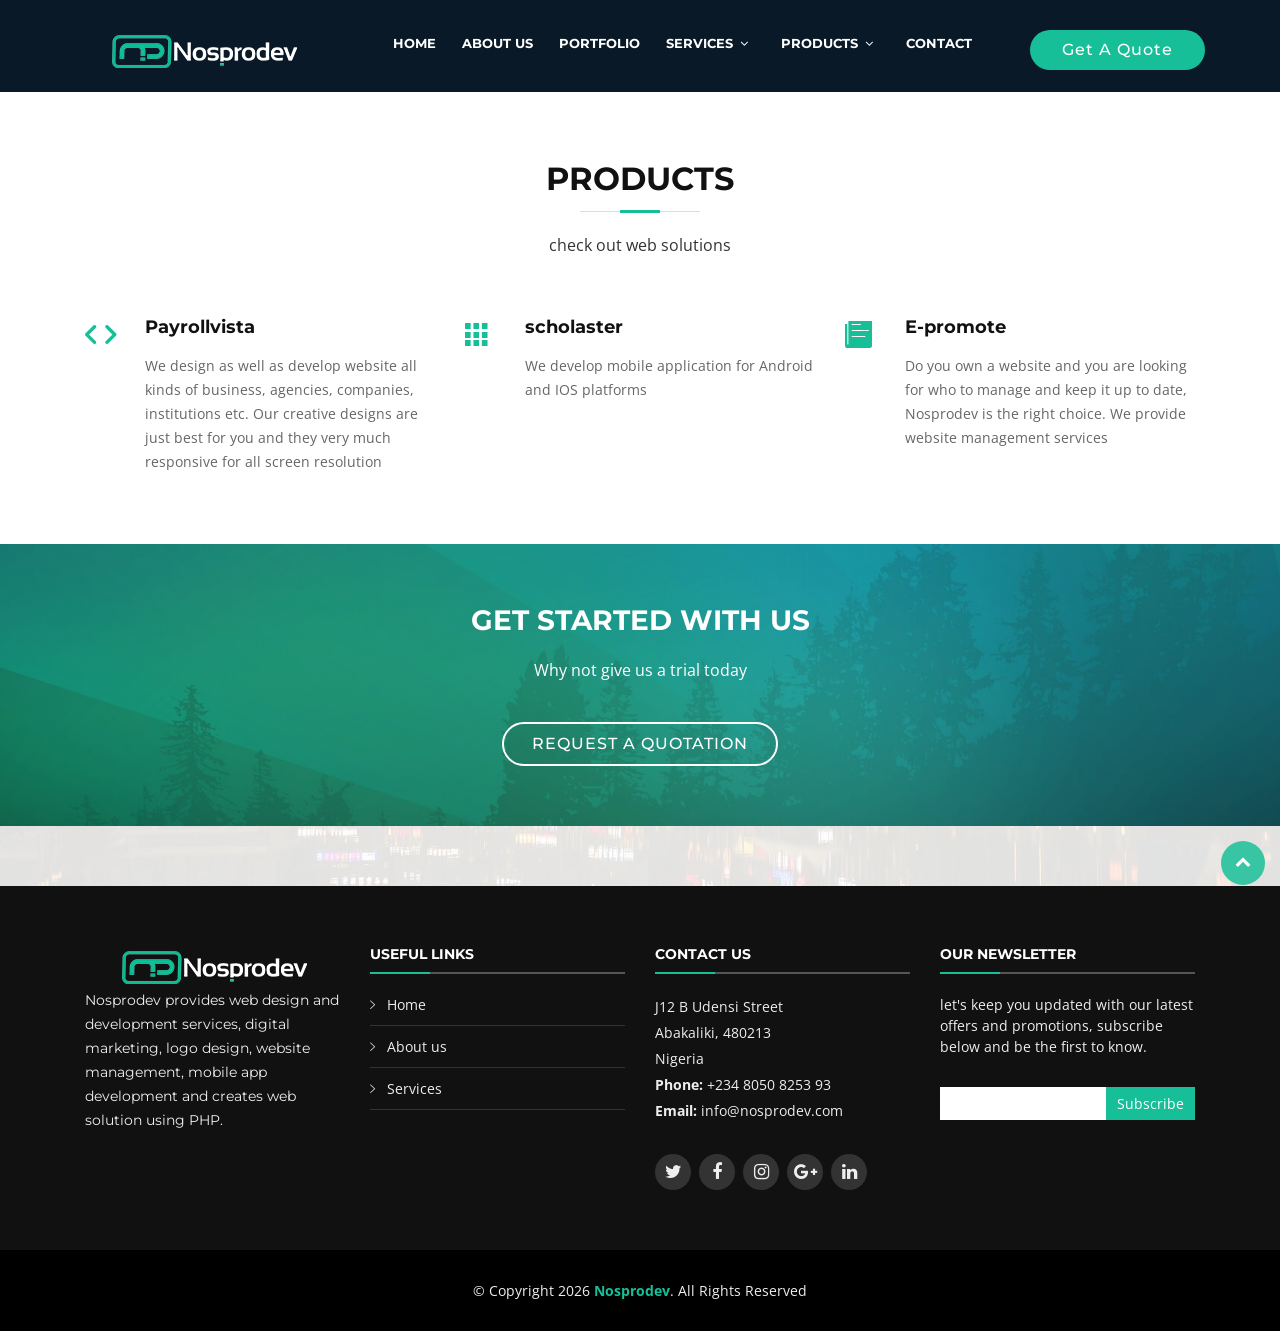
<file: product.html>
<!DOCTYPE html>
<html lang="en">
<head>
  <meta charset="utf-8">
  <title>Nosprodev Web Services</title>
  <meta content="width=device-width, initial-scale=1.0" name="viewport">
  <meta content="Wed design, Web development, Logo design, Seo service,Mobile app development,website design,website hosting,web solutions,IT solutions,PHP,HTML,javascript,css,how to create website, website design in nigeria,web design company" name="keywords">
  <meta content="" name="description">

  <!-- Favicons -->
  <link href="img/favicon.png" rel="icon">
  <link href="img/apple-touch-icon.png" rel="apple-touch-icon">

  <!-- Google Fonts -->
  <link href="https://fonts.googleapis.com/css?family=Open+Sans:300,300i,400,400i,700,700i|Montserrat:300,400,500,700" rel="stylesheet">

  <!-- Bootstrap CSS File -->
  <link href="lib/bootstrap/css/bootstrap.min.css" rel="stylesheet">

  <!-- Libraries CSS Files -->
  <link href="lib/font-awesome/css/font-awesome.min.css" rel="stylesheet">
  <link href="lib/animate/animate.min.css" rel="stylesheet">
  <link href="lib/ionicons/css/ionicons.min.css" rel="stylesheet">
  <link href="lib/owlcarousel/assets/owl.carousel.min.css" rel="stylesheet">
  <link href="lib/lightbox/css/lightbox.min.css" rel="stylesheet">

  <!-- Main Stylesheet File -->
  <link href="css/style.css" rel="stylesheet">

  <!-- ============================================================================================================== -->
</head>

<body>

  <!--==========================
    Header
  ============================-->
  <header id="header" style="background: #091928;" >
    <div class="container-fluid">

      <div id="logo" class="pull-left">
        <!-- <h1><a href="#intro" class="scrollto">Nosprodev</a></h1> -->
        <!-- Uncomment below if you prefer to use an image logo -->
        <a href="/"><img src="img/nosprodev-logo-white.png" alt="Nosprodev" title="Nosprodev" /></a>
      </div>

      <div id="nav-menu-container">
        <ul class="nav-menu">
          <li class="menu-active"><a href="/">Home</a></li>
          <li><a href="/#about">About Us</a></li>
          <li><a href="/#portfolio">Portfolio</a></li>
          
          <li class="menu-has-children"><a href="/#services">Services</a>
            <ul>
              <li><a href="/#services">Web design/Development</a></li>
              <li><a href="/#services">Website Management</a></li>
              <li><a href="/#services">Online/Social Media Advertising</a></li>
              <li><a href="/#services">Search Engine Optimization</a></li>
              <li><a href="/#services">Logo Design</a></li>

            </ul>
          </li>
          <li class="menu-has-children"><a href="/product.html">Products</a>
            <ul>
              <li><a href="/product.html#">Employee Promoton Management</a></li>
              <li><a href="/product.html#">HR System</a></li>
              <li><a href="/product.html#">School Grading System</a></li>
              <li><a href="/product.html#">Payment Management</a></li>
              <li><a href="/product.html#">Ecommerce</a></li>

            </ul>
          </li>
          <li><a href="/#contact">Contact</a></li>
          
        </ul>
      </div><!-- #nav-menu-container -->
      <div id="top-get-started" class="float-right">
        <a href="#contact"  class="btn-get-started scrollto">Get A Quote</a>
      </div>
    </div>
  </header><!-- #header -->

  <!--==========================
    Intro Section
  ============================-->
  <div id="page-intro" style="margin-bottom: 100px;">

  </div><!-- #intro -->

  <main id="page-main">

    

    <!--==========================
      Services Section
    ============================-->
    <section id="services">
      <div class="container">

        <header class="section-header wow fadeInUp">
          <h3>Products</h3>
          <p>check out web solutions</p>
        </header>

        <div class="row">

          <div class="col-lg-4 col-md-6 box wow bounceInUp" data-wow-duration="1.4s">
            <div class="icon"><i class="ion-code"></i></div>
            <h4 class="title"><a href="">Payrollvista</a></h4>
            <p class="description">We design as well as develop website all kinds of business, agencies, companies, institutions etc. Our creative designs are just best for you and they very much responsive for all screen resolution</p>
          </div>
          <div class="col-lg-4 col-md-6 box wow bounceInUp" data-wow-duration="1.4s">
            <div class="icon"><i class="ion-android-apps"></i></div>
            <h4 class="title"><a href="">scholaster</a></h4>
            <p class="description">We develop mobile application for Android and IOS platforms</p>
          </div>
          <div class="col-lg-4 col-md-6 box wow bounceInUp" data-wow-duration="1.4s">
            <div class="icon"><i class="ion-ios-paper"></i></div>
            <h4 class="title"><a href="">E-promote</a></h4>
            <p class="description">Do you own a website and you are looking for who to manage and keep it up to date, Nosprodev is the right choice. We provide website management services</p>
          </div>
          
        </div>

      </div>
    </section><!-- #services -->

    <!--==========================
      Call To Action Section
    ============================-->
    <section id="call-to-action" class="wow fadeIn">
      <div class="container text-center">
        <h3>GET STARTED WITH US</h3>
        <p> Why not give us a trial today</p>
        <a class="cta-btn" href="#contact">REQUEST A QUOTATION</a>
      </div>
    </section><!-- #call-to-action -->

    

    <!--==========================
      Facts Section
    ============================-->
    <section id="facts"  class="wow fadeIn">
      <div class="container">

        <!-- <header class="section-header">
          <h3>Facts</h3>
          <p>Sed ut perspiciatis unde omnis iste natus error sit voluptatem accusantium doloremque</p>
        </header>

        <div class="row counters">

  				<div class="col-lg-3 col-6 text-center">
            <span data-toggle="counter-up">274</span>
            <p>Clients</p>
  				</div>

          <div class="col-lg-3 col-6 text-center">
            <span data-toggle="counter-up">421</span>
            <p>Projects</p>
  				</div>

          <div class="col-lg-3 col-6 text-center">
            <span data-toggle="counter-up">1,364</span>
            <p>Hours Of Support</p>
  				</div>

          <div class="col-lg-3 col-6 text-center">
            <span data-toggle="counter-up">18</span>
            <p>Hard Workers</p>
  				</div>

  			</div> -->

      </div>
    </section><!-- #facts -->

   

  </main>

  <!--==========================
    Footer
  ============================-->
  <footer id="footer">
    <div class="footer-top">
      <div class="container">
        <div class="row">

          <div class="col-lg-3 col-md-6 footer-info">
            <img src="img/nosprodev-logo-white.png" alt="Nosprodev" title="Nosprodev" />
            
            <p>Nosprodev provides web design and development services, digital marketing, logo design, website management, mobile app development and creates web solution using PHP.</p>
          </div>

          <div class="col-lg-3 col-md-6 footer-links">
            <h4>Useful Links</h4>
            <ul>
              <li><i class="ion-ios-arrow-right"></i> <a href="/">Home</a></li>
              <li><i class="ion-ios-arrow-right"></i> <a href="#about">About us</a></li>
              <li><i class="ion-ios-arrow-right"></i> <a href="#services">Services</a></li>
            </ul>
          </div>

          <div class="col-lg-3 col-md-6 footer-contact">
            <h4>Contact Us</h4>
            <p>
              J12 B Udensi Street <br>
              Abakaliki, 480213<br>
              Nigeria <br>
              <strong>Phone:</strong> +234 8050 8253 93<br>
              <strong>Email:</strong> info@nosprodev.com<br>
            </p>

            <div class="social-links">
              <a href="#" class="twitter"><i class="fa fa-twitter"></i></a>
              <a href="#" class="facebook"><i class="fa fa-facebook"></i></a>
              <a href="#" class="instagram"><i class="fa fa-instagram"></i></a>
              <a href="#" class="google-plus"><i class="fa fa-google-plus"></i></a>
              <a href="#" class="linkedin"><i class="fa fa-linkedin"></i></a>
            </div>

          </div>

          <div class="col-lg-3 col-md-6 footer-newsletter">
            <h4>Our Newsletter</h4>
            <p>let's keep you updated with our latest offers and promotions, subscribe below and be the first to know.</p>
            <form action="" method="post">
              <input type="email" name="email"><input type="submit"  value="Subscribe">
            </form>
          </div>

        </div>
      </div>
    </div>

    <div class="container">
      <div class="copyright">
        &copy; Copyright <script>y=new Date(); document.write(y.getFullYear());</script> <strong><a href="/">Nosprodev</a></strong>. All Rights Reserved
      </div>
      
    </div>
  </footer><!-- #footer -->

  <a href="#" class="back-to-top"><i class="fa fa-chevron-up"></i></a>

  <div id="preloader"></div>

  <!-- JavaScript Libraries -->
  <script src="lib/jquery/jquery.min.js"></script>
  <script src="lib/jquery/jquery-migrate.min.js"></script>
  <script src="lib/bootstrap/js/bootstrap.bundle.min.js"></script>
  <script src="lib/easing/easing.min.js"></script>
  <script src="lib/superfish/hoverIntent.js"></script>
  <script src="lib/superfish/superfish.min.js"></script>
  <script src="lib/wow/wow.min.js"></script>
  <script src="lib/waypoints/waypoints.min.js"></script>
  <script src="lib/counterup/counterup.min.js"></script>
  <script src="lib/owlcarousel/owl.carousel.min.js"></script>
  <script src="lib/isotope/isotope.pkgd.min.js"></script>
  <script src="lib/lightbox/js/lightbox.min.js"></script>
  <script src="lib/touchSwipe/jquery.touchSwipe.min.js"></script>
  <!-- Contact Form JavaScript File -->
  <script src="contactform/contactform.js"></script>

  <!-- Template Main Javascript File -->
  <script src="js/main.js"></script>

</body>
</html>
</file>
<file: css/style.css>
/*--------------------------------------------------------------
# General
--------------------------------------------------------------*/

body {
  background: #fff;
  color: #666666;
  font-family: "Open Sans", sans-serif;
}

a {
  color: #17bf98;
  transition: 0.5s;
}

a:hover,
a:active,
a:focus {
  color: #18d36e;
  outline: none;
  text-decoration: none;
}

p {
  padding: 0;
  margin: 0 0 30px 0;
}

h1,
h2,
h3,
h4,
h5,
h6 {
  font-family: "Montserrat", sans-serif;
  font-weight: 400;
  margin: 0 0 20px 0;
  padding: 0;
}

/* Back to top button */

.back-to-top {
  position: fixed;
  display: none;
  background: #17bf98;
  color: #fff;
  width: 44px;
  height: 44px;
  text-align: center;
  line-height: 1;
  font-size: 16px;
  border-radius: 50%;
  right: 15px;
  bottom: 15px;
  transition: background 0.5s;
  z-index: 11;
}

.back-to-top i {
  padding-top: 12px;
  color: #fff;
}

/* Prelaoder */

#preloader {
  position: fixed;
  top: 0;
  left: 0;
  right: 0;
  bottom: 0;
  z-index: 9999;
  overflow: hidden;
  background: #fff;
}

#preloader:before {
  content: "";
  position: fixed;
  top: calc(50% - 30px);
  left: calc(50% - 30px);
  border: 6px solid #f2f2f2;
  border-top: 6px solid #17bf98;
  border-radius: 50%;
  width: 60px;
  height: 60px;
  -webkit-animation: animate-preloader 1s linear infinite;
  animation: animate-preloader 1s linear infinite;
}

@-webkit-keyframes animate-preloader {
  0% {
    -webkit-transform: rotate(0deg);
    transform: rotate(0deg);
  }

  100% {
    -webkit-transform: rotate(360deg);
    transform: rotate(360deg);
  }
}

@keyframes animate-preloader {
  0% {
    -webkit-transform: rotate(0deg);
    transform: rotate(0deg);
  }

  100% {
    -webkit-transform: rotate(360deg);
    transform: rotate(360deg);
  }
}

/*--------------------------------------------------------------
# Header
--------------------------------------------------------------*/

#header {
  padding: 30px 0;
  height: 92px;
  position: fixed;
  left: 0;
  top: 0;
  right: 0;
  transition: all 0.5s;
  z-index: 997;
}

#header.header-scrolled {
  background: #091928;
  padding: 20px 0;
  height: auto;
  transition: all 0.5s;
  box-shadow: 0 8px 20px 0 rgba(0, 0, 0, 0.1);
}

#header #logo {
  float: left;
}

#header #logo h1 {
  font-size: 34px;
  margin: 0;
  padding: 0;
  line-height: 1;
  font-family: "Montserrat", sans-serif;
  font-weight: 700;
  letter-spacing: 3px;
}

#header #logo h1 a,
#header #logo h1 a:hover {
  color: #fff;
  padding-left: 10px;
  border-left: 4px solid #17bf98;
}

#header #logo img {
  padding: 0;
  margin: 0;
}

/*--------------------------------------------------------------
# Intro Section
--------------------------------------------------------------*/

#intro {
  display: table;
  width: 100%;
  height: 100vh;
  background: #091928;
}

#intro .carousel-item {
  width: 100%;
  height: 100vh;
  background-size: cover;
  background-position: center;
  background-repeat: no-repeat;
}

#intro .carousel-item::before {
  content: '';
  background-color: #0919289c;
  position: absolute;
  height: 100%;
  width: 100%;
  top: 0;
  right: 0;
  left: 0;
  bottom: 0;
}

#intro .carousel-container {
  display: -webkit-box;
  display: -webkit-flex;
  display: -ms-flexbox;
  display: flex;
  -webkit-box-pack: center;
  -webkit-justify-content: center;
  -ms-flex-pack: center;
  justify-content: center;
  -webkit-box-align: center;
  -webkit-align-items: center;
  -ms-flex-align: center;
  align-items: center;
  position: absolute;
  bottom: 0;
  top: 0;
  left: 0;
  right: 0;
}

#intro .carousel-background img {
  max-width: 100%;
}

#intro .carousel-content {
  text-align: center;
}

#intro h2 {
  color: #fff;
  margin-bottom: 30px;
  font-size: 48px;
  font-weight: 700;
}

#intro p {
  width: 80%;
  margin: 0 auto 30px auto;
  color: #fff;
}

#intro .carousel-fade {
  overflow: hidden;
}

#intro .carousel-fade .carousel-inner .carousel-item {
  transition-property: opacity;
}

#intro .carousel-fade .carousel-inner .carousel-item,
#intro .carousel-fade .carousel-inner .active.carousel-item-left,
#intro .carousel-fade .carousel-inner .active.carousel-item-right {
  opacity: 0;
}

#intro .carousel-fade .carousel-inner .active,
#intro .carousel-fade .carousel-inner .carousel-item-next.carousel-item-left,
#intro .carousel-fade .carousel-inner .carousel-item-prev.carousel-item-right {
  opacity: 1;
  transition: 0.5s;
}

#intro .carousel-fade .carousel-inner .carousel-item-next,
#intro .carousel-fade .carousel-inner .carousel-item-prev,
#intro .carousel-fade .carousel-inner .active.carousel-item-left,
#intro .carousel-fade .carousel-inner .active.carousel-item-right {
  left: 0;
  -webkit-transform: translate3d(0, 0, 0);
  transform: translate3d(0, 0, 0);
}

#intro .carousel-control-prev,
#intro .carousel-control-next {
  width: 10%;
}

#intro .carousel-control-next-icon,
#intro .carousel-control-prev-icon {
  background: none;
  font-size: 32px;
  line-height: 1;
}

#intro .carousel-indicators li {
  cursor: pointer;
}

#intro .btn-get-started {
  font-family: "Montserrat", sans-serif;
  font-weight: 500;
  font-size: 16px;
  letter-spacing: 1px;
  display: inline-block;
  padding: 8px 32px;
  border-radius: 50px;
  transition: 0.5s;
  margin: 10px;
  color: #fff;
  background: #17bf98;
}

#intro .btn-get-started:hover {
  background: #fff;
  color: #17bf98;
}


/*--------------------------------------------------------------
# Navigation Menu
--------------------------------------------------------------*/

/* Nav Menu Essentials */

.nav-menu,
.nav-menu * {
  margin: 0;
  padding: 0;
  list-style: none;
}

.nav-menu ul {
  position: absolute;
  display: none;
  top: 100%;
  left: 0;
  z-index: 99;
}

.nav-menu li {
  position: relative;
  white-space: nowrap;
}

.nav-menu > li {
  float: left;
}

.nav-menu li:hover > ul,
.nav-menu li.sfHover > ul {
  display: block;
}

.nav-menu ul ul {
  top: 0;
  left: 100%;
}

.nav-menu ul li {
  min-width: 180px;
}
/* #header #top-get-started {
  padding-left: 20px;
} */
#header .btn-get-started {
  font-family: "Montserrat", sans-serif;
  font-weight: 500;
  font-size: 16px;
  letter-spacing: 1px;
  display: inline-block;
  padding: 8px 32px;
  border-radius: 50px;
  transition: 0.5s;
  color: #fff;
  background: #17bf98;
  text-transform: capitalize;
}

#header .btn-get-started:hover {
  background: #fff;
  color: #17bf98;
}
/* Nav Menu Arrows */

.sf-arrows .sf-with-ul {
  padding-right: 30px;
}

.sf-arrows .sf-with-ul:after {
  content: "\f107";
  position: absolute;
  right: 15px;
  font-family: FontAwesome;
  font-style: normal;
  font-weight: normal;
}

.sf-arrows ul .sf-with-ul:after {
  content: "\f105";
}

/* Nav Meu Container */

#nav-menu-container {
  float: left;
  margin: 0;
  
}

/* Nav Meu Styling */

.nav-menu a {
  padding: 0 8px 10px 8px;
  text-decoration: none;
  display: inline-block;
  color: #fff;
  font-family: "Montserrat", sans-serif;
  font-weight: 700;
  font-size: 13px;
  text-transform: uppercase;
  outline: none;
}

.nav-menu li:hover > a,
.nav-menu > .menu-active > a {
  color: #17bf98;
}

.nav-menu > li {
  margin-left: 10px;
}

.nav-menu ul {
  margin: 4px 0 0 0;
  padding: 10px;
  box-shadow: 0px 0px 30px rgba(127, 137, 161, 0.25);
  background: #fff;
}

.nav-menu ul li {
  transition: 0.3s;
}

.nav-menu ul li a {
  padding: 10px;
  color: #333;
  transition: 0.3s;
  display: block;
  font-size: 13px;
  text-transform: none;
}

.nav-menu ul li:hover > a {
  color: #17bf98;
}

.nav-menu ul ul {
  margin: 0;
}

/* Mobile Nav Toggle */

#mobile-nav-toggle {
  position: fixed;
  right: 0;
  top: 0;
  z-index: 999;
  margin: 20px 20px 0 0;
  border: 0;
  background: none;
  font-size: 24px;
  display: none;
  transition: all 0.4s;
  outline: none;
  cursor: pointer;
}

#mobile-nav-toggle i {
  color: #fff;
}

/* Mobile Nav Styling */

#mobile-nav {
  position: fixed;
  top: 0;
  padding-top: 18px;
  bottom: 0;
  z-index: 998;
  background: #091928;
  left: -260px;
  width: 260px;
  overflow-y: auto;
  transition: 0.4s;
}

#mobile-nav ul {
  padding: 0;
  margin: 0;
  list-style: none;
}

#mobile-nav ul li {
  position: relative;
}

#mobile-nav ul li a {
  color: #fff;
  font-size: 13px;
  text-transform: uppercase;
  overflow: hidden;
  padding: 10px 22px 10px 15px;
  position: relative;
  text-decoration: none;
  width: 100%;
  display: block;
  outline: none;
  font-weight: 700;
  font-family: "Montserrat", sans-serif;
}

#mobile-nav ul li a:hover {
  color: #17bf98;
}

#mobile-nav ul li li {
  padding-left: 30px;
}

#mobile-nav ul li.menu-active a {
  color: #17bf98;
}

#mobile-nav ul .menu-has-children i {
  position: absolute;
  right: 0;
  z-index: 99;
  padding: 15px;
  cursor: pointer;
  color: #fff;
}

#mobile-nav ul .menu-has-children i.fa-chevron-up {
  color: #17bf98;
}

#mobile-nav ul .menu-has-children li a {
  text-transform: none;
}

#mobile-nav ul .menu-item-active {
  color: #17bf98;
}

#mobile-body-overly {
  width: 100%;
  height: 100%;
  z-index: 997;
  top: 0;
  left: 0;
  position: fixed;
  background: #091928;
  display: none;
}

/* Mobile Nav body classes */

body.mobile-nav-active {
  overflow: hidden;
}

body.mobile-nav-active #mobile-nav {
  left: 0;
}

body.mobile-nav-active #mobile-nav-toggle {
  color: #fff;
}

/*--------------------------------------------------------------
# Sections
--------------------------------------------------------------*/

/* Sections Header
--------------------------------*/

.section-header h3 {
  font-size: 32px;
  color: #111;
  text-transform: uppercase;
  text-align: center;
  font-weight: 700;
  position: relative;
  padding-bottom: 15px;
}

.section-header h3::before {
  content: '';
  position: absolute;
  display: block;
  width: 120px;
  height: 1px;
  background: #ddd;
  bottom: 1px;
  left: calc(50% - 60px);
}

.section-header h3::after {
  content: '';
  position: absolute;
  display: block;
  width: 40px;
  height: 3px;
  background: #17bf98;
  bottom: 0;
  left: calc(50% - 20px);
}

.section-header p {
  text-align: center;
  padding-bottom: 30px;
  color: #333;
}

/* Section with background
--------------------------------*/

.section-bg {
  background: #f7f7f7;
}

/* Featured Services Section
--------------------------------*/

#featured-services {
  background: #091928;
}

#featured-services .box {
  padding: 30px 20px;
}

#featured-services .box-bg {
  background-image: linear-gradient(0deg, #091928 0%, #0e263d 50%, #091928 100%);
}

#featured-services i {
  color: #17bf98;
  font-size: 48px;
  display: inline-block;
  line-height: 1;
}

#featured-services h4 {
  font-weight: 400;
  margin: 15px 0;
  font-size: 18px;
}

#featured-services h4 a {
  color: #fff;
}

#featured-services h4 a:hover {
  color: #17bf98;
}

#featured-services p {
  font-size: 14px;
  line-height: 24px;
  color: #fff;
  margin-bottom: 0;
}

/* About Us Section
--------------------------------*/

#about {
  background: url("../img/about-bg.jpg") center top no-repeat fixed;
  background-size: cover;
  padding: 60px 0 40px 0;
  position: relative;
}

#about::before {
  content: '';
  position: absolute;
  left: 0;
  right: 0;
  top: 0;
  bottom: 0;
  background: rgba(255, 255, 255, 0.92);
  z-index: 9;
}

#about .container {
  position: relative;
  z-index: 10;
}

#about .about-col {
  background: #fff;
  border-radius: 0 0 4px 4px;
  box-shadow: 0px 2px 12px rgba(0, 0, 0, 0.08);
  margin-bottom: 20px;
}

#about .about-col .img {
  position: relative;
}

#about .about-col .img img {
  border-radius: 4px 4px 0 0;
}

#about .about-col .icon {
  width: 64px;
  height: 64px;
  padding-top: 8px;
  text-align: center;
  position: absolute;
  background-color: #17bf98;
  border-radius: 50%;
  text-align: center;
  border: 4px solid #fff;
  left: calc( 50% - 32px);
  bottom: -30px;
  transition: 0.3s;
}

#about .about-col i {
  font-size: 36px;
  line-height: 1;
  color: #fff;
  transition: 0.3s;
}

#about .about-col:hover .icon {
  background-color: #fff;
}

#about .about-col:hover i {
  color: #17bf98;
}

#about .about-col h2 {
  color: #000;
  text-align: center;
  font-weight: 700;
  font-size: 20px;
  padding: 0;
  margin: 40px 0 12px 0;
}

#about .about-col h2 a {
  color: #000;
}

#about .about-col h2 a:hover {
  color: #17bf98;
}

#about .about-col p {
  font-size: 14px;
  line-height: 24px;
  color: #333;
  margin-bottom: 0;
  padding: 0 20px 20px 20px;
}

/* Services Section
--------------------------------*/

#services {
  background: #fff;
  background-size: cover;
  padding: 60px 0 40px 0;
}

#services .box {
  margin-bottom: 30px;
}

#services .icon {
  float: left;
}

#services .icon i {
  color: #17bf98;
  font-size: 36px;
  line-height: 1;
  transition: 0.5s;
}

#services .title {
  margin-left: 60px;
  font-weight: 700;
  margin-bottom: 15px;
  font-size: 18px;
}

#services .title a {
  color: #111;
}

#services .box:hover .title a {
  color: #17bf98;
}

#services .description {
  font-size: 14px;
  margin-left: 60px;
  line-height: 24px;
  margin-bottom: 0;
}

/* Call To Action Section
--------------------------------*/

#call-to-action {
  background: linear-gradient(rgba(0, 142, 99, 0.1), rgba(0, 0, 0, 0.1)), url(../img/call-to-action-bg.jpg) fixed center center;
  background-size: cover;
  padding: 60px 0;
}

#call-to-action h3 {
  color: #fff;
  font-size: 28px;
  font-weight: 700;
}

#call-to-action p {
  color: #fff;
}

#call-to-action .cta-btn {
  font-family: "Montserrat", sans-serif;
  text-transform: uppercase;
  font-weight: 500;
  font-size: 16px;
  letter-spacing: 1px;
  display: inline-block;
  padding: 8px 28px;
  border-radius: 25px;
  transition: 0.5s;
  margin-top: 10px;
  border: 2px solid #fff;
  color: #fff;
}

#call-to-action .cta-btn:hover {
  background: #17bf98;
  border: 2px solid #17bf98;
}

/* Call To Action Section
--------------------------------*/

#skills {
  padding: 60px 0;
}

#skills .progress {
  height: 35px;
  margin-bottom: 10px;
}

#skills .progress .skill {
  font-family: "Open Sans", sans-serif;
  line-height: 35px;
  padding: 0;
  margin: 0 0 0 20px;
  text-transform: uppercase;
}

#skills .progress .skill .val {
  float: right;
  font-style: normal;
  margin: 0 20px 0 0;
}

#skills .progress-bar {
  width: 1px;
  text-align: left;
  transition: .9s;
}

/* Facts Section
--------------------------------*/

#facts {
  background: url("../img/facts-bg.jpg") center top no-repeat fixed;
  background-size: cover;
  padding: 60px 0 0 0;
  position: relative;
}

#facts::before {
  content: '';
  position: absolute;
  left: 0;
  right: 0;
  top: 0;
  bottom: 0;
  background: rgba(255, 255, 255, 0.88);
  z-index: 9;
}

#facts .container {
  position: relative;
  z-index: 10;
}

#facts .counters span {
  font-family: "Montserrat", sans-serif;
  font-weight: bold;
  font-size: 48px;
  display: block;
  color: #17bf98;
}

#facts .counters p {
  padding: 0;
  margin: 0 0 20px 0;
  font-family: "Montserrat", sans-serif;
  font-size: 14px;
  color: #111;
}

#facts .facts-img {
  text-align: center;
  padding-top: 30px;
}

/* Portfolio Section
--------------------------------*/

#portfolio {
  padding: 60px 0;
}

#portfolio #portfolio-flters {
  padding: 0;
  margin: 5px 0 35px 0;
  list-style: none;
  text-align: center;
}

#portfolio #portfolio-flters li {
  cursor: pointer;
  margin: 15px 15px 15px 0;
  display: inline-block;
  padding: 10px 20px;
  font-size: 12px;
  line-height: 20px;
  color: #666666;
  border-radius: 4px;
  text-transform: uppercase;
  background: #fff;
  margin-bottom: 5px;
  transition: all 0.3s ease-in-out;
}

#portfolio #portfolio-flters li:hover,
#portfolio #portfolio-flters li.filter-active {
  background: #17bf98;
  color: #fff;
}

#portfolio #portfolio-flters li:last-child {
  margin-right: 0;
}

#portfolio .portfolio-wrap {
  box-shadow: 0px 2px 12px rgba(0, 0, 0, 0.08);
  transition: 0.3s;
}

#portfolio .portfolio-wrap:hover {
  box-shadow: 0px 4px 14px rgba(0, 0, 0, 0.16);
}

#portfolio .portfolio-item {
  position: relative;
  height: 360px;
  overflow: hidden;
}

#portfolio .portfolio-item figure {
  background: #000;
  overflow: hidden;
  height: 240px;
  position: relative;
  border-radius: 4px 4px 0 0;
  margin: 0;
}

#portfolio .portfolio-item figure:hover img {
  opacity: 0.4;
  transition: 0.3s;
}

#portfolio .portfolio-item figure .link-preview,
#portfolio .portfolio-item figure .link-details {
  position: absolute;
  display: inline-block;
  opacity: 0;
  line-height: 1;
  text-align: center;
  width: 36px;
  height: 36px;
  background: #fff;
  border-radius: 50%;
  transition: 0.2s linear;
}

#portfolio .portfolio-item figure .link-preview i,
#portfolio .portfolio-item figure .link-details i {
  padding-top: 6px;
  font-size: 22px;
  color: #333;
}

#portfolio .portfolio-item figure .link-preview:hover,
#portfolio .portfolio-item figure .link-details:hover {
  background: #17bf98;
}

#portfolio .portfolio-item figure .link-preview:hover i,
#portfolio .portfolio-item figure .link-details:hover i {
  color: #fff;
}

#portfolio .portfolio-item figure .link-preview {
  left: calc(50% - 38px);
  top: calc(50% - 18px);
}

#portfolio .portfolio-item figure .link-details {
  right: calc(50% - 38px);
  top: calc(50% - 18px);
}

#portfolio .portfolio-item figure:hover .link-preview {
  opacity: 1;
  left: calc(50% - 44px);
}

#portfolio .portfolio-item figure:hover .link-details {
  opacity: 1;
  right: calc(50% - 44px);
}

#portfolio .portfolio-item .portfolio-info {
  background: #fff;
  text-align: center;
  padding: 30px;
  height: 90px;
  border-radius: 0 0 3px 3px;
}

#portfolio .portfolio-item .portfolio-info h4 {
  font-size: 18px;
  line-height: 1px;
  font-weight: 700;
  margin-bottom: 18px;
  padding-bottom: 0;
}

#portfolio .portfolio-item .portfolio-info h4 a {
  color: #333;
}

#portfolio .portfolio-item .portfolio-info h4 a:hover {
  color: #17bf98;
}

#portfolio .portfolio-item .portfolio-info p {
  padding: 0;
  margin: 0;
  color: #b8b8b8;
  font-weight: 500;
  font-size: 14px;
  text-transform: uppercase;
}

/* Clients Section
--------------------------------*/

#clients {
  padding: 60px 0;
}

#clients img {
  max-width: 100%;
  opacity: 0.5;
  transition: 0.3s;
  padding: 15px 0;
}

#clients img:hover {
  opacity: 1;
}

#clients .owl-nav,
#clients .owl-dots {
  margin-top: 5px;
  text-align: center;
}

#clients .owl-dot {
  display: inline-block;
  margin: 0 5px;
  width: 12px;
  height: 12px;
  border-radius: 50%;
  background-color: #ddd;
}

#clients .owl-dot.active {
  background-color: #17bf98;
}

/* Testimonials Section
--------------------------------*/

#testimonials {
  padding: 60px 0;
}

#testimonials .section-header {
  margin-bottom: 40px;
}

#testimonials .testimonial-item {
  text-align: center;
}

#testimonials .testimonial-item .testimonial-img {
  width: 120px;
  border-radius: 50%;
  border: 4px solid #fff;
  margin: 0 auto;
}

#testimonials .testimonial-item h3 {
  font-size: 20px;
  font-weight: bold;
  margin: 10px 0 5px 0;
  color: #111;
}

#testimonials .testimonial-item h4 {
  font-size: 14px;
  color: #999;
  margin: 0 0 15px 0;
}

#testimonials .testimonial-item .quote-sign-left {
  margin-top: -15px;
  padding-right: 10px;
  display: inline-block;
  width: 37px;
}

#testimonials .testimonial-item .quote-sign-right {
  margin-bottom: -15px;
  padding-left: 10px;
  display: inline-block;
  max-width: 100%;
  width: 37px;
}

#testimonials .testimonial-item p {
  font-style: italic;
  margin: 0 auto 15px auto;
}

#testimonials .owl-nav,
#testimonials .owl-dots {
  margin-top: 5px;
  text-align: center;
}

#testimonials .owl-dot {
  display: inline-block;
  margin: 0 5px;
  width: 12px;
  height: 12px;
  border-radius: 50%;
  background-color: #ddd;
}

#testimonials .owl-dot.active {
  background-color: #17bf98;
}

/* Team Section
--------------------------------*/

#team {
  background: #fff;
  padding: 60px 0;
}

#team .member {
  text-align: center;
  margin-bottom: 20px;
  background: #000;
  position: relative;
}

#team .member .member-info {
  opacity: 0;
  display: -webkit-box;
  display: -webkit-flex;
  display: -ms-flexbox;
  display: flex;
  -webkit-box-pack: center;
  -webkit-justify-content: center;
  -ms-flex-pack: center;
  justify-content: center;
  -webkit-box-align: center;
  -webkit-align-items: center;
  -ms-flex-align: center;
  align-items: center;
  position: absolute;
  bottom: 0;
  top: 0;
  left: 0;
  right: 0;
  transition: 0.2s;
}

#team .member .member-info-content {
  margin-top: -50px;
  transition: margin 0.2s;
}

#team .member:hover .member-info {
  background: rgba(0, 0, 0, 0.7);
  opacity: 1;
  transition: 0.4s;
}

#team .member:hover .member-info-content {
  margin-top: 0;
  transition: margin 0.4s;
}

#team .member h4 {
  font-weight: 700;
  margin-bottom: 2px;
  font-size: 18px;
  color: #fff;
}

#team .member span {
  font-style: italic;
  display: block;
  font-size: 13px;
  color: #fff;
}

#team .member .social {
  margin-top: 15px;
}

#team .member .social a {
  transition: none;
  color: #fff;
}

#team .member .social a:hover {
  color: #17bf98;
}

#team .member .social i {
  font-size: 18px;
  margin: 0 2px;
}

/* Contact Section
--------------------------------*/

#contact {
  padding: 60px 0;
}

#contact .contact-info {
  margin-bottom: 20px;
  text-align: center;
}

#contact .contact-info i {
  font-size: 48px;
  display: inline-block;
  margin-bottom: 10px;
  color: #17bf98;
}

#contact .contact-info address,
#contact .contact-info p {
  margin-bottom: 0;
  color: #000;
}

#contact .contact-info h3 {
  font-size: 18px;
  margin-bottom: 15px;
  font-weight: bold;
  text-transform: uppercase;
  color: #999;
}

#contact .contact-info a {
  color: #000;
}

#contact .contact-info a:hover {
  color: #17bf98;
}

#contact .contact-address,
#contact .contact-phone,
#contact .contact-email {
  margin-bottom: 20px;
}

#contact .form #sendmessage {
  color: #17bf98;
  border: 1px solid #17bf98;
  display: none;
  text-align: center;
  padding: 15px;
  font-weight: 600;
  margin-bottom: 15px;
}

#contact .form #errormessage {
  color: red;
  display: none;
  border: 1px solid red;
  text-align: center;
  padding: 15px;
  font-weight: 600;
  margin-bottom: 15px;
}

#contact .form #sendmessage.show,
#contact .form #errormessage.show,
#contact .form .show {
  display: block;
}

#contact .form .validation {
  color: red;
  display: none;
  margin: 0 0 20px;
  font-weight: 400;
  font-size: 13px;
}

#contact .form input,
#contact .form textarea {
  padding: 10px 14px;
  border-radius: 0;
  box-shadow: none;
  font-size: 15px;
}

#contact .form button[type="submit"] {
  background: #17bf98;
  border: 0;
  padding: 10px 30px;
  color: #fff;
  transition: 0.4s;
  cursor: pointer;
}

#contact .form button[type="submit"]:hover {
  background: #13a456;
}

/*--------------------------------------------------------------
# Footer
--------------------------------------------------------------*/

#footer {
  background: #000;
  padding: 0 0 30px 0;
  color: #eee;
  font-size: 14px;
}

#footer .footer-top {
  background: #111;
  padding: 60px 0 30px 0;
}

#footer .footer-top .footer-info {
  margin-bottom: 30px;
}

#footer .footer-top .footer-info h3 {
  font-size: 34px;
  margin: 0 0 20px 0;
  padding: 2px 0 2px 10px;
  line-height: 1;
  font-family: "Montserrat", sans-serif;
  font-weight: 700;
  letter-spacing: 3px;
  border-left: 4px solid #17bf98;
}

#footer .footer-top .footer-info p {
  font-size: 14px;
  line-height: 24px;
  margin-bottom: 0;
  font-family: "Montserrat", sans-serif;
  color: #eee;
}

#footer .footer-top .social-links a {
  font-size: 18px;
  display: inline-block;
  background: #333;
  color: #eee;
  line-height: 1;
  padding: 8px 0;
  margin-right: 4px;
  border-radius: 50%;
  text-align: center;
  width: 36px;
  height: 36px;
  transition: 0.3s;
}

#footer .footer-top .social-links a:hover {
  background: #17bf98;
  color: #fff;
}

#footer .footer-top h4 {
  font-size: 14px;
  font-weight: bold;
  color: #fff;
  text-transform: uppercase;
  position: relative;
  padding-bottom: 12px;
}

#footer .footer-top h4::before,
#footer .footer-top h4::after {
  content: '';
  position: absolute;
  left: 0;
  bottom: 0;
  height: 2px;
}

#footer .footer-top h4::before {
  right: 0;
  background: #555;
}

#footer .footer-top h4::after {
  background: #17bf98;
  width: 60px;
}

#footer .footer-top .footer-links {
  margin-bottom: 30px;
}

#footer .footer-top .footer-links ul {
  list-style: none;
  padding: 0;
  margin: 0;
}

#footer .footer-top .footer-links ul i {
  padding-right: 8px;
  color: #ddd;
}

#footer .footer-top .footer-links ul li {
  border-bottom: 1px solid #333;
  padding: 10px 0;
}

#footer .footer-top .footer-links ul li:first-child {
  padding-top: 0;
}

#footer .footer-top .footer-links ul a {
  color: #eee;
}

#footer .footer-top .footer-links ul a:hover {
  color: #17bf98;
}

#footer .footer-top .footer-contact {
  margin-bottom: 30px;
}

#footer .footer-top .footer-contact p {
  line-height: 26px;
}

#footer .footer-top .footer-newsletter {
  margin-bottom: 30px;
}

#footer .footer-top .footer-newsletter input[type="email"] {
  border: 0;
  padding: 6px 8px;
  width: 65%;
}

#footer .footer-top .footer-newsletter input[type="submit"] {
  background: #17bf98;
  border: 0;
  width: 35%;
  padding: 6px 0;
  text-align: center;
  color: #fff;
  transition: 0.3s;
  cursor: pointer;
}

#footer .footer-top .footer-newsletter input[type="submit"]:hover {
  background: #13a456;
}

#footer .copyright {
  text-align: center;
  padding-top: 30px;
}

#footer .credits {
  text-align: center;
  font-size: 13px;
  color: #ddd;
}

/*--------------------------------------------------------------
# Responsive Media Queries
--------------------------------------------------------------*/

@media (min-width: 768px) {
  #contact .contact-address,
  #contact .contact-phone,
  #contact .contact-email {
    padding: 20px 0;
  }

  #contact .contact-phone {
    border-left: 1px solid #ddd;
    border-right: 1px solid #ddd;
  }
}

@media (min-width: 992px) {
  #testimonials .testimonial-item p {
    width: 80%;
  }
}

@media (min-width: 1024px) {
  #header #logo {
    padding-left: 60px;
  }

  #intro p {
    width: 60%;
  }

  #intro .carousel-control-prev,
  #intro .carousel-control-next {
    width: 5%;
  }
  #nav-menu-container{
    padding-left: 60px;
  }
  #top-get-started {
    padding-right: 60px;
  }
}

@media (max-width: 954px) {
  .back-to-top {
    bottom: 15px;
  }

  #header #logo h1 {
    font-size: 28px;
  }

  #header #logo img {
    max-height: 40px;
  }
  #top-get-started {
    display: none;
  }
  #intro h2 {
    font-size: 28px;
  }

  #nav-menu-container {
    display: none;
  }

  #mobile-nav-toggle {
    display: inline;
  }
  
}
.bg-indigo {
  background: rgb(129, 94, 155) !important;
}
</file>
